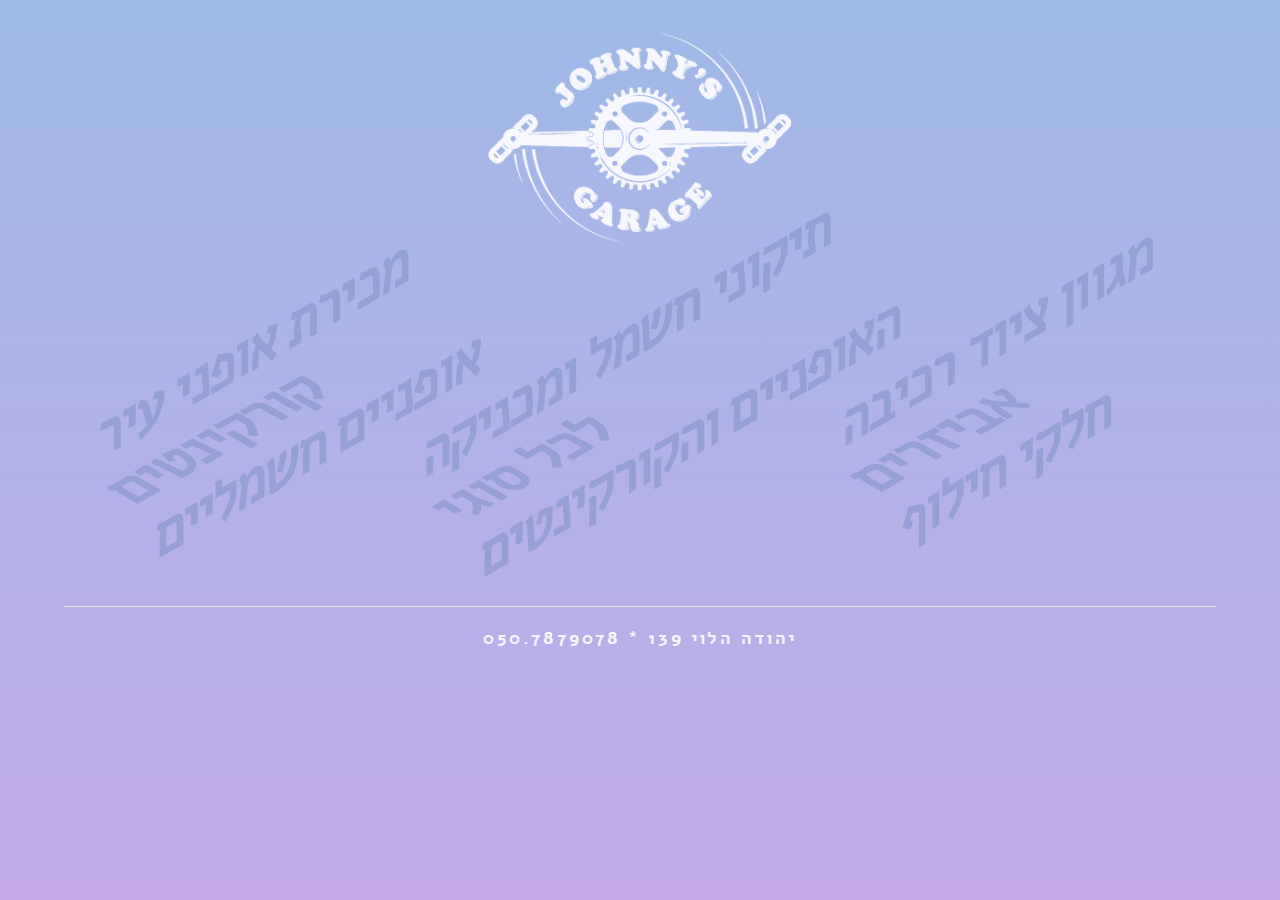
<file: index.html>
<!DOCTYPE html>
<html lang="en" class="no-js">

<head>
  <meta charset="utf-8" />
  <meta http-equiv="X-UA-Compatible" content="IE=edge" />
  <meta name="viewport" content="width=device-width, initial-scale=1" />
  <title>Sliding Perspective</title>

  <meta name="description" content="Decorative &amp; interactive isometric &amp; 3D grids." />
  <meta name="keywords" content="isometric, grid, images, masonry, perspective" />
  <meta name="author" content="Codrops" />

  <link rel="preconnect" href="https://fonts.gstatic.com">
  <link href="https://fonts.googleapis.com/css2?family=Alef:wght@400;700&display=swap" rel="stylesheet">


  <link rel="stylesheet" href="styles/stylesHomePage.css">

</head>

<body>


  <div class="address2"><span>יהודה הלוי 139 * 050.7879078</span> </div>

  <div class="wrap">
    <header>
      <div class="logo">
        <img src="img/YB_logo_white.png">
      </div>
 


    </header>
     <div class="logo2"></div>
    <div class="menu">

      <div class="link-box" style="margin-top: .5em;">
        <a href="sales.html">
          <div class="container2">
            <div class="perspective-text">
              <div class="perspective-line">
                <p></p>
                <p>מכירת אופני עיר</p>
              </div>
              <div class="perspective-line">
                <p>מכירת אופני עיר</p>
                <p>קורקינטים</p>
              </div>
              <div class="perspective-line">
                <p>קורקינטים</p>
                <p>אופניים חשמליים</p>
              </div>
              <div class="perspective-line">
                <p>אופניים חשמליים</p>
                <p></p>
                <p></p>
              </div>
            </div>
          </div>
        </a>
      </div>

      <div class="link-box">
        <a href="lab.html">
          <div class="container3">
            <div class="perspective-text">
              <div class="perspective-line">
                <p></p>
                <p>תיקוני חשמל ומכניקה</p>
              </div>
              <div class="perspective-line">
                <p>תיקוני חשמל ומכניקה</p>
                <p>לכל סוגי</p>
              </div>
              <div class="perspective-line">
                <p>לכל סוגי</p>
                <p>האופניים והקורקינטים</p>
              </div>
              <div class="perspective-line">
                <p>האופניים והקורקינטים</p>
                <p></p>
              </div>
            </div>
          </div>
        </a>
      </div>

      <div class="link-box">
        <a href="accessories.html">
          <div class="container1">
            <div class="perspective-text">
              <!-- <div class="perspective-text"> -->
              <div class="perspective-line">
                <p></p>
                <p>מגוון ציוד רכיבה</p>
              </div>
              <div class="perspective-line">
                <p>מגוון ציוד רכיבה</p>
                <p>אביזרים</p>
              </div>
              <div class="perspective-line">
                <p>אביזרים</p>
                <p>חלקי חילוף</p>
              </div>
              <div class="perspective-line">
                <p>חלקי חילוף</p>
                <p></p>
              </div>
            </div>
          </div>
        </a>
      </div>
    </div>

    <!-- <div class="logo2">
      <img src="img/YB_logo_blueish.png">
    </div> -->

  </div>

  <div class="address1"><span>יהודה הלוי 139 * 050.7879078</span> </div>

</body>

</html>
</file>
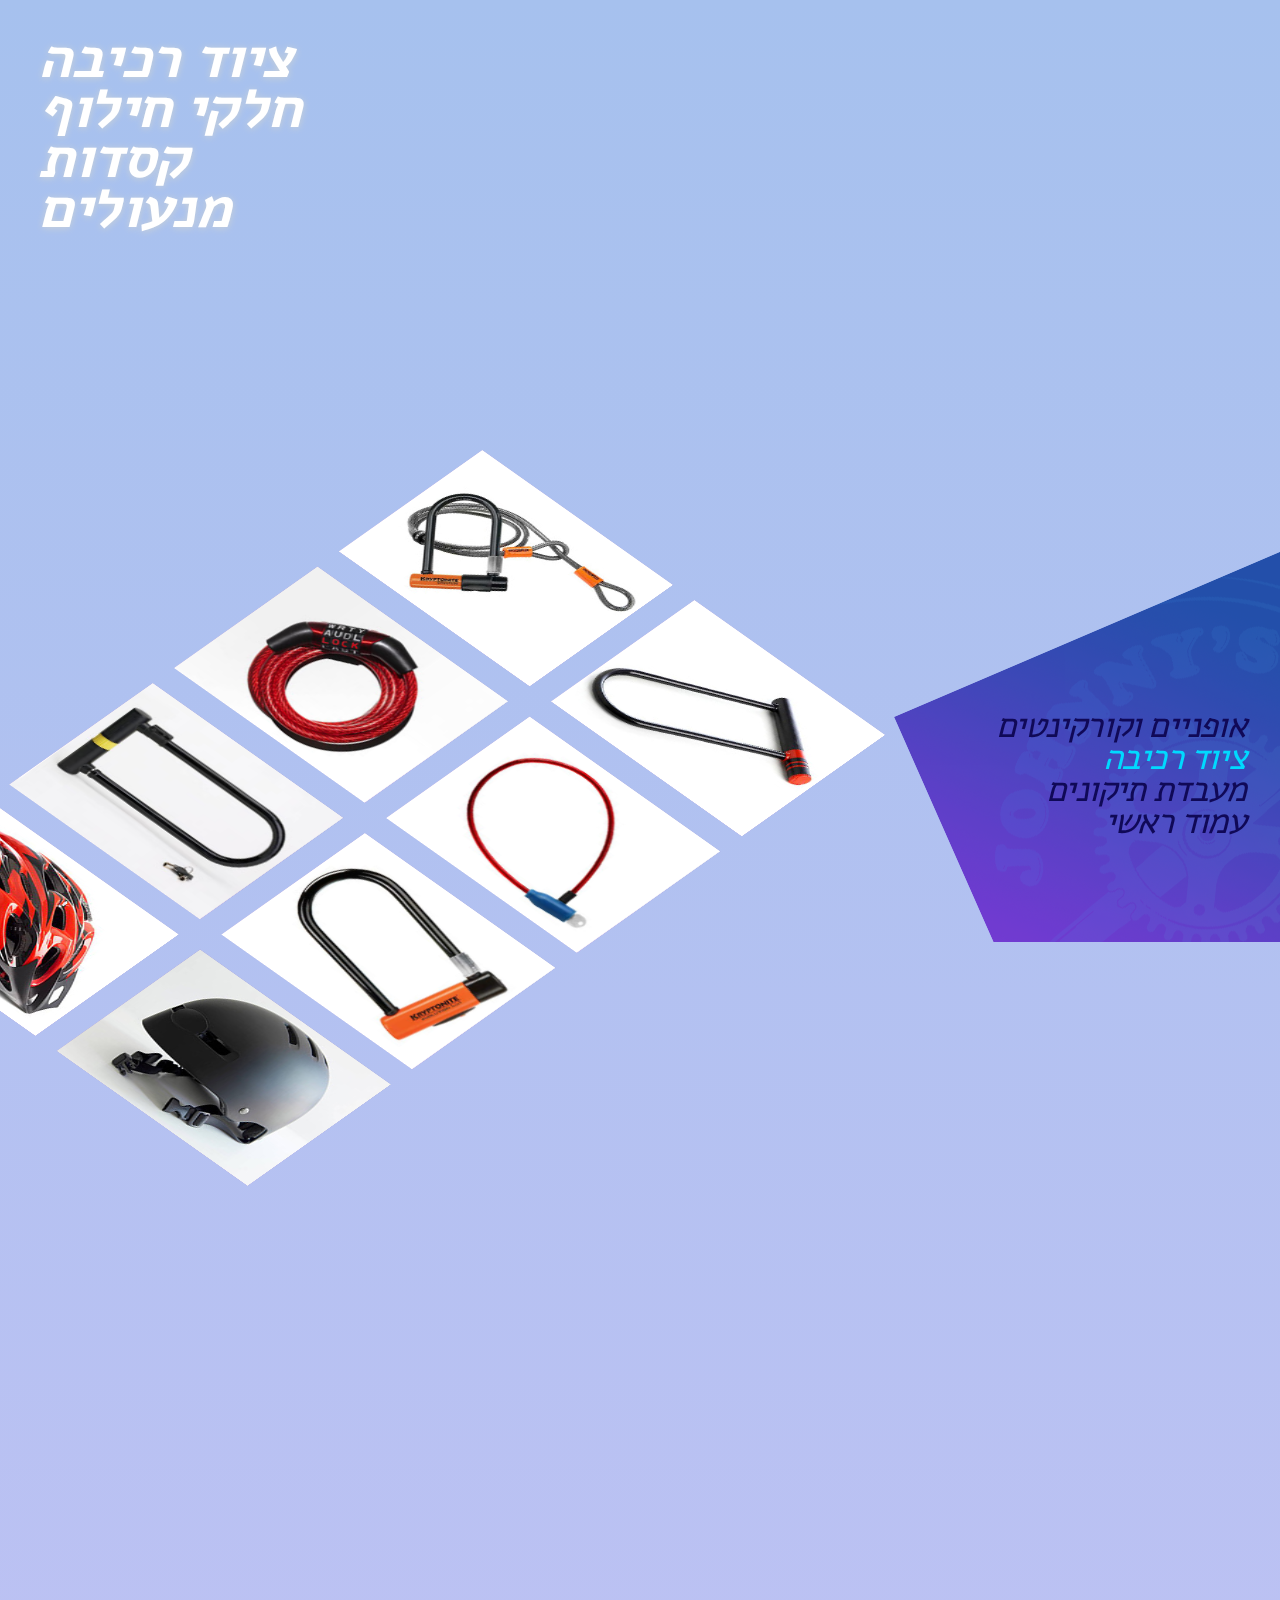
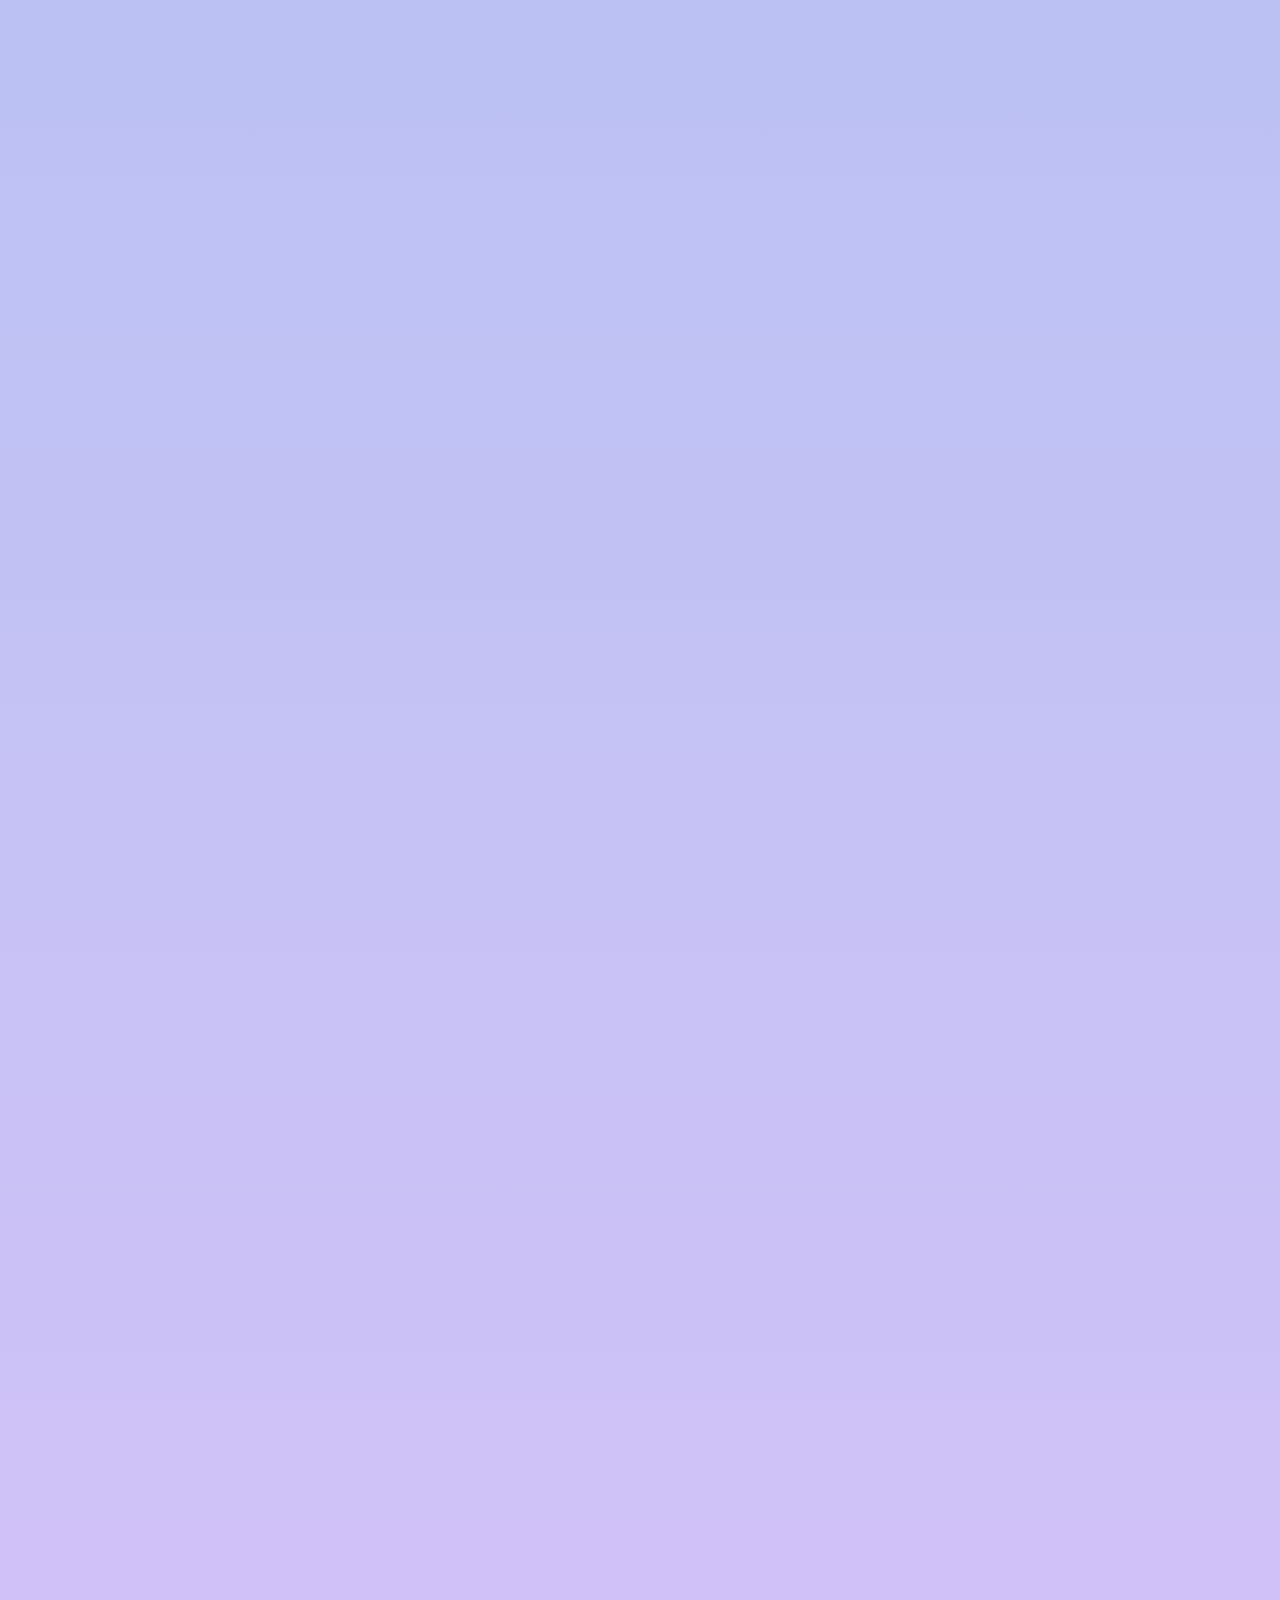
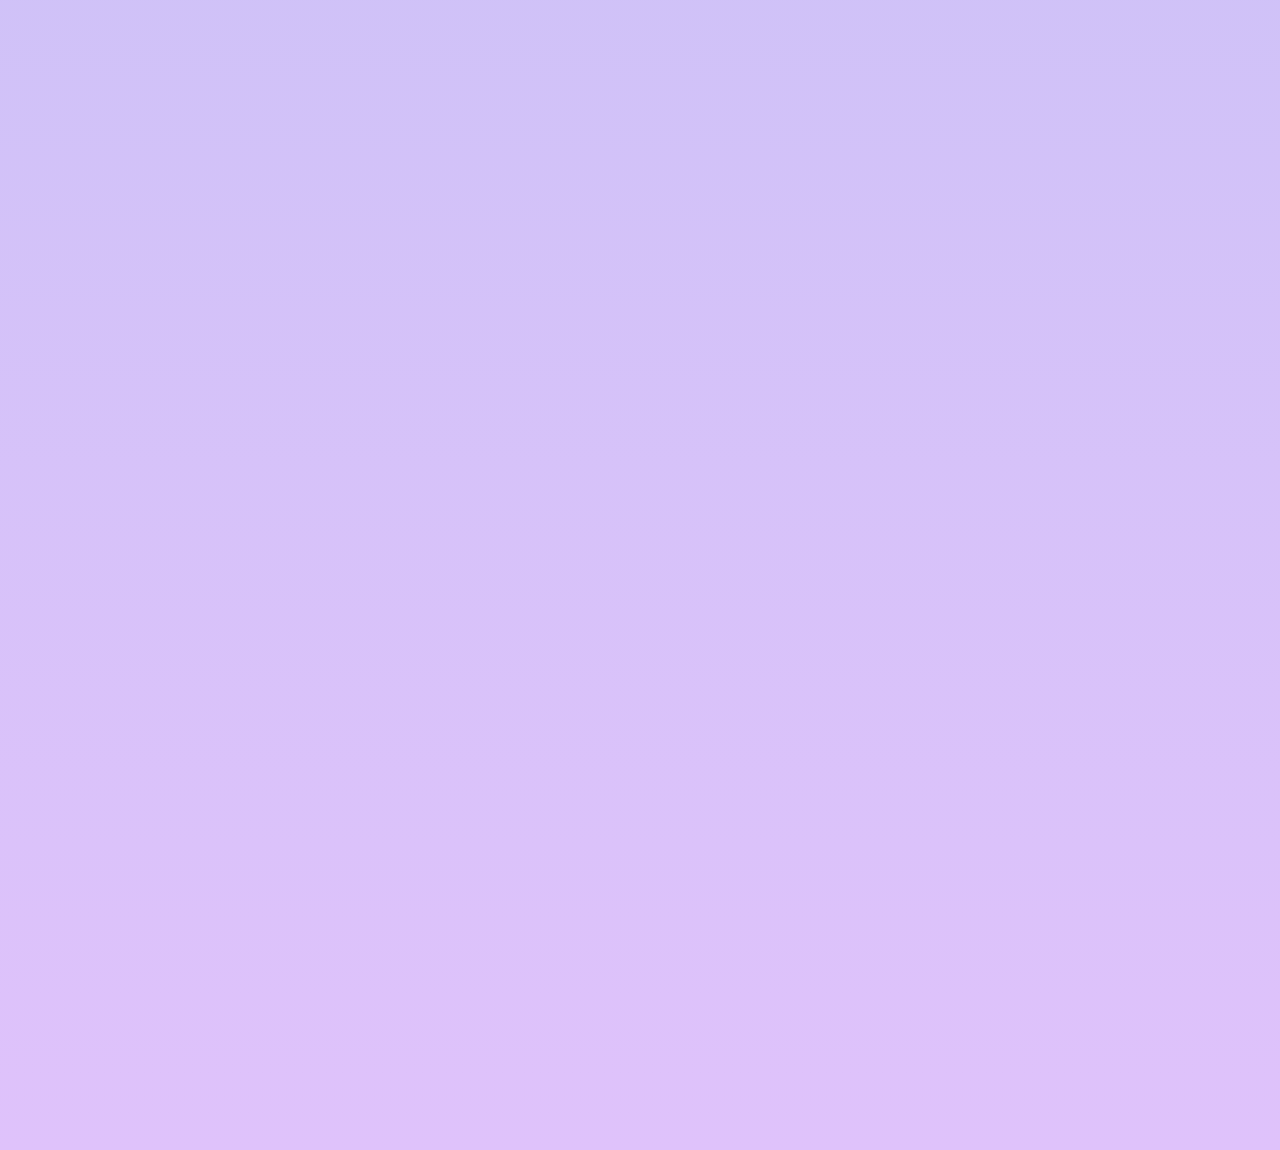
<file: accessories.html>
<!DOCTYPE html>
<html lang="en" class="no-js">

<head>
	<meta charset="UTF-8" />
	<meta http-equiv="X-UA-Compatible" content="IE=edge">
	<meta name="viewport" content="width=device-width, initial-scale=1">
	<title>Accessories</title>
	<meta name="description" content="Decorative &amp; interactive isometric &amp; 3D grids." />
	<meta name="keywords" content="isometric, grid, images, masonry, perspective" />
	<meta name="author" content="Codrops" />
	<link rel="shortcut icon" href="favicon.ico">
	<link rel="stylesheet" type="text/css" href="css/normalize.css" />
	<link rel="stylesheet" type="text/css" href="css/demo2.css" />
	<link rel="stylesheet" type="text/css" href="css/component.css" />
	<link rel="stylesheet" href="styles/style.css">

	<link rel="preconnect" href="https://fonts.gstatic.com">
	<link href="https://fonts.googleapis.com/css2?family=Alef:wght@400;700&display=swap" rel="stylesheet">

	<script src="js/modernizr.custom.js"></script>
	<script type="text/javascript">
		var _gaq = _gaq || [];
		_gaq.push(['_setAccount', 'UA-7243260-2']);
		_gaq.push(['_trackPageview']);
		(function () {
			var ga = document.createElement('script');
			ga.type = 'text/javascript';
			ga.async = true;
			ga.src = ('https:' == document.location.protocol ? 'https://ssl' : 'http://www') +
				'.google-analytics.com/ga.js';
			var s = document.getElementsByTagName('script')[0];
			s.parentNode.insertBefore(ga, s);
		})();
	</script>
</head>

<body class="demo-1">
	<main>

		<header class="codrops-header">
			<div class="title">
				<span>ציוד רכיבה</span>
				<span> <br> חלקי חילוף <br> קסדות <br> מנעולים<br> </span>
			</div>


		</header>
		<div class="isolayer isolayer--scroll1 isolayer--shadow">
			<ul class="grid grid--effect-flip">
				<li class="grid__item">
					<a class="grid__link">
						<img class="grid__img layer" src="img/canvas9.png" alt="Canvas Dummy" />
						<img class="grid__img layer" src="img/wireframe9.png" alt="Wireframe Dummy" />
						<img class="grid__img layer" src="img/Dribbble1/lock01.jpg" alt="01" />
						<span class="grid__title" alt="some long text about accessory">70&#8362</span>
					</a>
				</li>
				<li class="grid__item">
					<a class="grid__link">
						<img class="grid__img layer" src="img/canvas9.png" alt="Canvas Dummy" />
						<img class="grid__img layer" src="img/wireframe9.png" alt="Wireframe Dummy" />
						<img class="grid__img layer" src="img/Dribbble1/lock02.jpg" alt="021" />
						<span class="grid__title">60&#8362</span>
					</a>
				</li>
				<li class="grid__item">
					<a class="grid__link">
						<img class="grid__img layer" src="img/canvas9.png" alt="Canvas Dummy" />
						<img class="grid__img layer" src="img/wireframe9.png" alt="Wireframe Dummy" />
						<img class="grid__img layer" src="img/Dribbble1/lock03.jpg" alt="03" />
						<span class="grid__title">100&#8362</span>
					</a>
				</li>
				<li class="grid__item">
					<a class="grid__link">
						<img class="grid__img layer" src="img/canvas9.png" alt="Canvas Dummy" />
						<img class="grid__img layer" src="img/wireframe9.png" alt="Wireframe Dummy" />
						<img class="grid__img layer" src="img/Dribbble1/lock04.jpg" alt="042" />
						<span class="grid__title">40&#8362</span>
					</a>
				</li>
				<li class="grid__item">
					<a class="grid__link">
						<img class="grid__img layer" src="img/canvas9.png" alt="Canvas Dummy" />
						<img class="grid__img layer" src="img/wireframe9.png" alt="Wireframe Dummy" />
						<img class="grid__img layer" src="img/Dribbble1/lock05.jpg" alt="011" />
						<span class="grid__title">140&#8362</span>
					</a>
				</li>
				<li class="grid__item">
					<a class="grid__link">
						<img class="grid__img layer" src="img/canvas9.png" alt="Canvas Dummy" />
						<img class="grid__img layer" src="img/wireframe9.png" alt="Wireframe Dummy" />
						<img class="grid__img layer" src="img/Dribbble1/lock06.jpg" alt="02" />
						<span class="grid__title">150&#8362</span>
					</a>
				</li>
				<li class="grid__item">
					<a class="grid__link">
						<img class="grid__img layer" src="img/canvas9.png" alt="Canvas Dummy" />
						<img class="grid__img layer" src="img/wireframe9.png" alt="Wireframe Dummy" />
						<img class="grid__img layer" src="img/Dribbble1/helmet01.jpg" alt="031" />
						<span class="grid__title">200&#8362</span>
					</a>
				</li>
				<li class="grid__item">
					<a class="grid__link">
						<img class="grid__img layer" src="img/canvas9.png" alt="Canvas Dummy" />
						<img class="grid__img layer" src="img/wireframe9.png" alt="Wireframe Dummy" />
						<img class="grid__img layer" src="img/Dribbble1/helmet02.jpg" alt="04" />
						<span class="grid__title">170&#8362</span>
					</a>
				</li>
				<li class="grid__item">
					<a class="grid__link">
						<img class="grid__img layer" src="img/canvas9.png" alt="Canvas Dummy" />
						<img class="grid__img layer" src="img/wireframe9.png" alt="Wireframe Dummy" />
						<img class="grid__img layer" src="img/Dribbble1/helmet03.jpg" alt="012" />
						<span class="grid__title">100&#8362</span>
					</a>
				</li>
				<li class="grid__item">
					<a class="grid__link">
						<img class="grid__img layer" src="img/canvas9.png" alt="Canvas Dummy" />
						<img class="grid__img layer" src="img/wireframe9.png" alt="Wireframe Dummy" />
						<img class="grid__img layer" src="img/Dribbble1/helmet04.jpg" alt="022" />
						<span class="grid__title">270&#8362</span>
					</a>
				</li>
				<li class="grid__item">
					<a class="grid__link">
						<img class="grid__img layer" src="img/canvas9.png" alt="Canvas Dummy" />
						<img class="grid__img layer" src="img/wireframe9.png" alt="Wireframe Dummy" />
						<img class="grid__img layer" src="img/Dribbble1/sit01.jpg" alt="032" />
						<span class="grid__title">80&#8362</span>
					</a>
				</li>
				<li class="grid__item">
					<a class="grid__link">
						<img class="grid__img layer" src="img/canvas9.png" alt="Canvas Dummy" />
						<img class="grid__img layer" src="img/wireframe9.png" alt="Wireframe Dummy" />
						<img class="grid__img layer" src="img/Dribbble1/lock01.jpg" alt="01" />
						<span class="grid__title" alt="some long text about accessory">70&#8362</span>
					</a>
				</li>
				<li class="grid__item">
					<a class="grid__link">
						<img class="grid__img layer" src="img/canvas9.png" alt="Canvas Dummy" />
						<img class="grid__img layer" src="img/wireframe9.png" alt="Wireframe Dummy" />
						<img class="grid__img layer" src="img/Dribbble1/lock02.jpg" alt="021" />
						<span class="grid__title">60&#8362</span>
					</a>
				</li>
				<li class="grid__item">
					<a class="grid__link">
						<img class="grid__img layer" src="img/canvas9.png" alt="Canvas Dummy" />
						<img class="grid__img layer" src="img/wireframe9.png" alt="Wireframe Dummy" />
						<img class="grid__img layer" src="img/Dribbble1/lock03.jpg" alt="03" />
						<span class="grid__title">100&#8362</span>
					</a>
				</li>
				<li class="grid__item">
					<a class="grid__link">
						<img class="grid__img layer" src="img/canvas9.png" alt="Canvas Dummy" />
						<img class="grid__img layer" src="img/wireframe9.png" alt="Wireframe Dummy" />
						<img class="grid__img layer" src="img/Dribbble1/lock04.jpg" alt="042" />
						<span class="grid__title">40&#8362</span>
					</a>
				</li>
				<li class="grid__item">
					<a class="grid__link">
						<img class="grid__img layer" src="img/canvas9.png" alt="Canvas Dummy" />
						<img class="grid__img layer" src="img/wireframe9.png" alt="Wireframe Dummy" />
						<img class="grid__img layer" src="img/Dribbble1/lock05.jpg" alt="011" />
						<span class="grid__title">140&#8362</span>
					</a>
				</li>
				<li class="grid__item">
					<a class="grid__link">
						<img class="grid__img layer" src="img/canvas9.png" alt="Canvas Dummy" />
						<img class="grid__img layer" src="img/wireframe9.png" alt="Wireframe Dummy" />
						<img class="grid__img layer" src="img/Dribbble1/lock06.jpg" alt="02" />
						<span class="grid__title">150&#8362</span>
					</a>
				</li>
				<li class="grid__item">
					<a class="grid__link">
						<img class="grid__img layer" src="img/canvas9.png" alt="Canvas Dummy" />
						<img class="grid__img layer" src="img/wireframe9.png" alt="Wireframe Dummy" />
						<img class="grid__img layer" src="img/Dribbble1/helmet01.jpg" alt="031" />
						<span class="grid__title">200&#8362</span>
					</a>
				</li>
				<li class="grid__item">
					<a class="grid__link">
						<img class="grid__img layer" src="img/canvas9.png" alt="Canvas Dummy" />
						<img class="grid__img layer" src="img/wireframe9.png" alt="Wireframe Dummy" />
						<img class="grid__img layer" src="img/Dribbble1/helmet02.jpg" alt="04" />
						<span class="grid__title">170&#8362</span>
					</a>
				</li>
				<li class="grid__item">
					<a class="grid__link">
						<img class="grid__img layer" src="img/canvas9.png" alt="Canvas Dummy" />
						<img class="grid__img layer" src="img/wireframe9.png" alt="Wireframe Dummy" />
						<img class="grid__img layer" src="img/Dribbble1/helmet03.jpg" alt="012" />
						<span class="grid__title">100&#8362</span>
					</a>
				</li>
				<li class="grid__item">
					<a class="grid__link">
						<img class="grid__img layer" src="img/canvas9.png" alt="Canvas Dummy" />
						<img class="grid__img layer" src="img/wireframe9.png" alt="Wireframe Dummy" />
						<img class="grid__img layer" src="img/Dribbble1/helmet04.jpg" alt="022" />
						<span class="grid__title">270&#8362</span>
					</a>
				</li>
				<li class="grid__item">
					<a class="grid__link">
						<img class="grid__img layer" src="img/canvas9.png" alt="Canvas Dummy" />
						<img class="grid__img layer" src="img/wireframe9.png" alt="Wireframe Dummy" />
						<img class="grid__img layer" src="img/Dribbble1/sit01.jpg" alt="032" />
						<span class="grid__title">80&#8362</span>
					</a>
				</li>
				<li class="grid__item">
					<a class="grid__link">
						<img class="grid__img layer" src="img/canvas9.png" alt="Canvas Dummy" />
						<img class="grid__img layer" src="img/wireframe9.png" alt="Wireframe Dummy" />
						<img class="grid__img layer" src="img/Dribbble1/lock01.jpg" alt="01" />
						<span class="grid__title" alt="some long text about accessory">70&#8362</span>
					</a>
				</li>
				<li class="grid__item">
					<a class="grid__link">
						<img class="grid__img layer" src="img/canvas9.png" alt="Canvas Dummy" />
						<img class="grid__img layer" src="img/wireframe9.png" alt="Wireframe Dummy" />
						<img class="grid__img layer" src="img/Dribbble1/lock02.jpg" alt="021" />
						<span class="grid__title">60&#8362</span>
					</a>
				</li>
				<li class="grid__item">
					<a class="grid__link">
						<img class="grid__img layer" src="img/canvas9.png" alt="Canvas Dummy" />
						<img class="grid__img layer" src="img/wireframe9.png" alt="Wireframe Dummy" />
						<img class="grid__img layer" src="img/Dribbble1/lock03.jpg" alt="03" />
						<span class="grid__title">100&#8362</span>
					</a>
				</li>
				<li class="grid__item">
					<a class="grid__link">
						<img class="grid__img layer" src="img/canvas9.png" alt="Canvas Dummy" />
						<img class="grid__img layer" src="img/wireframe9.png" alt="Wireframe Dummy" />
						<img class="grid__img layer" src="img/Dribbble1/lock04.jpg" alt="042" />
						<span class="grid__title">40&#8362</span>
					</a>
				</li>
				<li class="grid__item">
					<a class="grid__link">
						<img class="grid__img layer" src="img/canvas9.png" alt="Canvas Dummy" />
						<img class="grid__img layer" src="img/wireframe9.png" alt="Wireframe Dummy" />
						<img class="grid__img layer" src="img/Dribbble1/lock05.jpg" alt="011" />
						<span class="grid__title">140&#8362</span>
					</a>
				</li>
				<li class="grid__item">
					<a class="grid__link">
						<img class="grid__img layer" src="img/canvas9.png" alt="Canvas Dummy" />
						<img class="grid__img layer" src="img/wireframe9.png" alt="Wireframe Dummy" />
						<img class="grid__img layer" src="img/Dribbble1/lock06.jpg" alt="02" />
						<span class="grid__title">150&#8362</span>
					</a>
				</li>
				<li class="grid__item">
					<a class="grid__link">
						<img class="grid__img layer" src="img/canvas9.png" alt="Canvas Dummy" />
						<img class="grid__img layer" src="img/wireframe9.png" alt="Wireframe Dummy" />
						<img class="grid__img layer" src="img/Dribbble1/helmet01.jpg" alt="031" />
						<span class="grid__title">200&#8362</span>
					</a>
				</li>
				<li class="grid__item">
					<a class="grid__link">
						<img class="grid__img layer" src="img/canvas9.png" alt="Canvas Dummy" />
						<img class="grid__img layer" src="img/wireframe9.png" alt="Wireframe Dummy" />
						<img class="grid__img layer" src="img/Dribbble1/helmet02.jpg" alt="04" />
						<span class="grid__title">170&#8362</span>
					</a>
				</li>
				<li class="grid__item">
					<a class="grid__link">
						<img class="grid__img layer" src="img/canvas9.png" alt="Canvas Dummy" />
						<img class="grid__img layer" src="img/wireframe9.png" alt="Wireframe Dummy" />
						<img class="grid__img layer" src="img/Dribbble1/helmet03.jpg" alt="012" />
						<span class="grid__title">100&#8362</span>
					</a>
				</li>
				<li class="grid__item">
					<a class="grid__link">
						<img class="grid__img layer" src="img/canvas9.png" alt="Canvas Dummy" />
						<img class="grid__img layer" src="img/wireframe9.png" alt="Wireframe Dummy" />
						<img class="grid__img layer" src="img/Dribbble1/helmet04.jpg" alt="022" />
						<span class="grid__title">270&#8362</span>
					</a>
				</li>
				<li class="grid__item">
					<a class="grid__link">
						<img class="grid__img layer" src="img/canvas9.png" alt="Canvas Dummy" />
						<img class="grid__img layer" src="img/wireframe9.png" alt="Wireframe Dummy" />
						<img class="grid__img layer" src="img/Dribbble1/sit01.jpg" alt="032" />
						<span class="grid__title">80&#8362</span>
					</a>
				</li>

			</ul>
		</div>

	</main>
	<div class="pater">
		<ul>
			<li><a href="sales.html">
					<span class="link__title">אופניים וקורקינטים</span>
				</a></li>
			<li><a href="accessories.html">
					<span class="link__title"
						style="padding-left: .5em; -webkit-text-fill-color: rgba( 0, 217, 255, 1);">ציוד רכיבה</span>
				</a></li>
			<li><a href="lab.html">
					<span class="link__title">מעבדת תיקונים</span>
				</a></li>
			<li><a href="index.html">
					<span class="link__title">עמוד ראשי</span>
				</a></li>
		</ul>
		<img src="img/YB_logo_white.png" />
	</div>
	</a>

	<script src="js/imagesloaded.pkgd.min.js"></script>
	<script src="js/masonry.pkgd.min.js"></script>
	<script src="js/dynamics.min.js"></script>
	<script src="js/classie.js"></script>
	<script src="js/animOnScroll.js"></script>
	<script src="js/main.js"></script>
	<script>
		(function () {
			function getRandomInt(min, max) {
				return Math.floor(Math.random() * (max - min + 1)) + min;
			}

			[].slice.call(document.querySelectorAll('.isolayer')).forEach(function (el) {
				new IsoGrid(el, {
					type: 'scrollable',
					transform: 'translateX(-15vw) translateY(275px) rotateX(45deg) rotateZ(45deg)',
					stackItemsAnimation: {
						properties: function (pos) {
							return {
								translateZ: (pos + 1) * 50,
								rotateZ: getRandomInt(-3, 3)
							};
						},
						options: function (pos, itemstotal) {
							return {
								type: dynamics.bezier,
								duration: 500,
								points: [{
									"x": 0,
									"y": 0,
									"cp": [{
										"x": 0.2,
										"y": 1
									}]
								}, {
									"x": 1,
									"y": 1,
									"cp": [{
										"x": 0.3,
										"y": 1
									}]
								}],
								//delay: (itemstotal-pos-1)*40
							};
						}
					},
					onGridLoaded: function () {
						classie.add(document.body, 'grid-loaded');
					}
				});
			});
		})();
	</script>
</body>

</html>
</file>
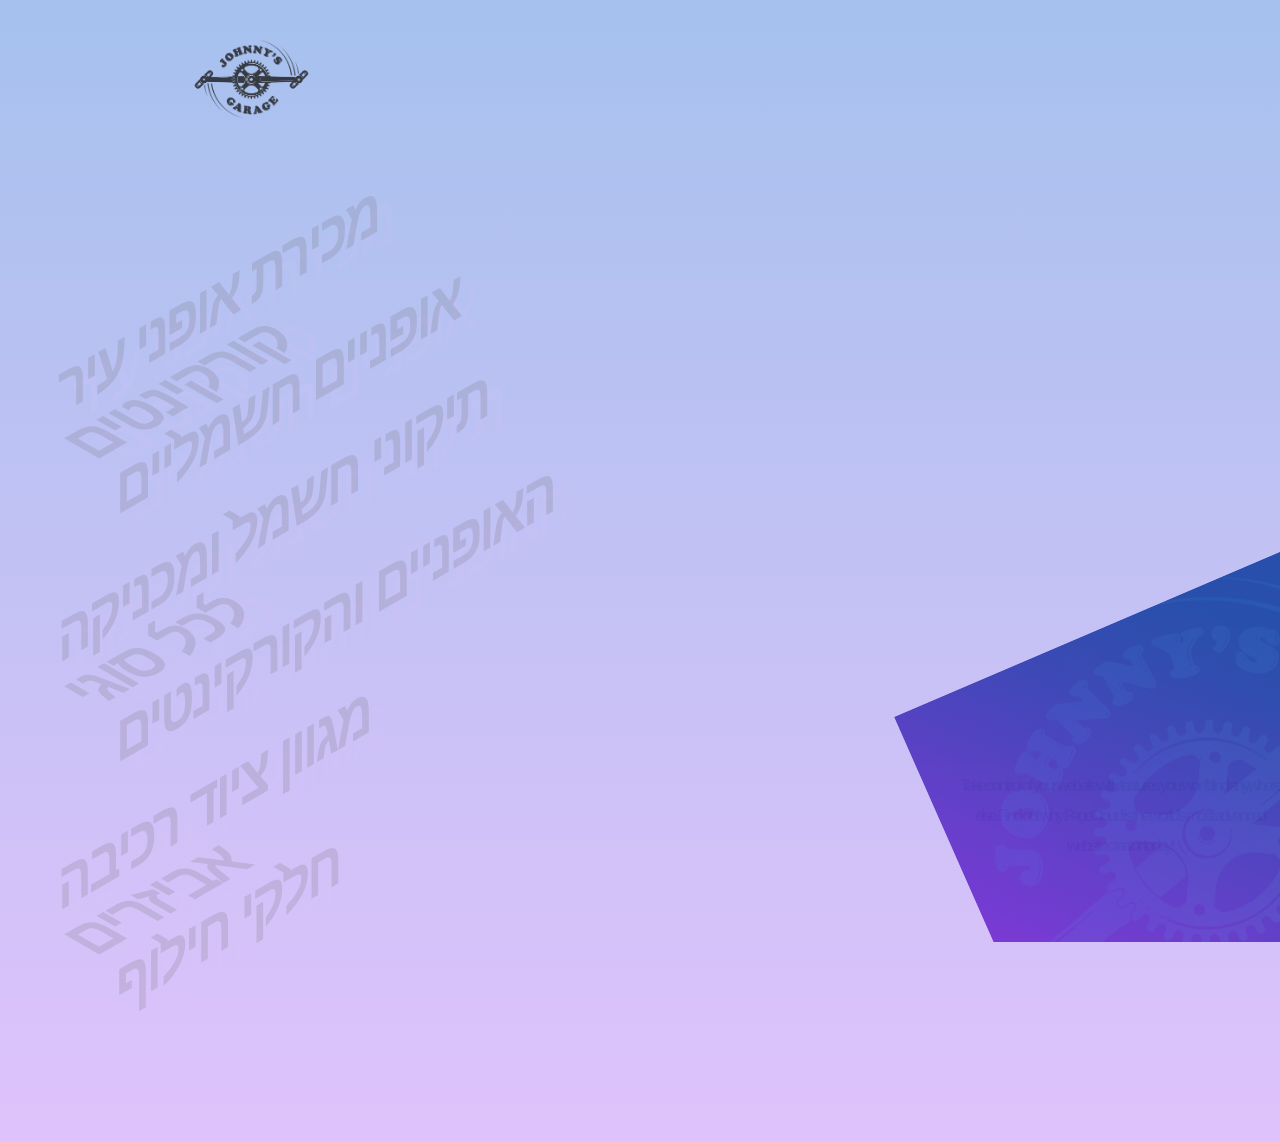
<file: index3.html>
<!DOCTYPE html>
<html lang="en" class="no-js">
	<head>
		<meta charset="UTF-8" />
		<meta http-equiv="X-UA-Compatible" content="IE=edge">
		<meta name="viewport" content="width=device-width, initial-scale=1">
		<title>Sales</title>
		<meta name="description" content="Decorative &amp; interactive isometric &amp; 3D grids." />
		<meta name="keywords" content="isometric, grid, images, masonry, perspective" />
		<meta name="author" content="Codrops" />
		<link rel="shortcut icon" href="favicon.ico">
		<link rel="stylesheet" type="text/css" href="css/normalize.css" />
		<link rel="stylesheet" type="text/css" href="css/demo2.css" />
		<link rel="stylesheet" type="text/css" href="css/component.css" />
        <link rel="stylesheet" href="./styles/style.css">

		<link rel="preconnect" href="https://fonts.gstatic.com">
		<link href="https://fonts.googleapis.com/css2?family=Secular+One&display=swap" rel="stylesheet">

		<script src="js/modernizr.custom.js"></script>
		<script type="text/javascript">
var _gaq = _gaq || [];
_gaq.push(['_setAccount', 'UA-7243260-2']);
_gaq.push(['_trackPageview']);
(function() {
var ga = document.createElement('script'); ga.type = 'text/javascript'; ga.async = true;
ga.src = ('https:' == document.location.protocol ? 'https://ssl' : 'http://www') + '.google-analytics.com/ga.js';
var s = document.getElementsByTagName('script')[0]; s.parentNode.insertBefore(ga, s);
})();
</script>
	</head>
	<body class="demo-1">
		<main>
			<header class="codrops-header">
                <a href="index.html">
                    <div class="logo">
                        <img src="img/YB_logo_black.png">
                    </div>
                </a>      
			</header>
            
      <div class="link-box" style="margin-top: .5em;">
        <a href="sales.html">
          <div class="container2">
            <div class="perspective-text">
              <div class="perspective-line">
                <p></p>
                <p>מכירת אופני עיר</p>
              </div>
              <div class="perspective-line">
                <p>מכירת אופני עיר</p>
                <p>קורקינטים</p>
              </div>
              <div class="perspective-line">
                <p>קורקינטים</p>
                <p>אופניים חשמליים</p>
              </div>
              <div class="perspective-line">
                <p>אופניים חשמליים</p>
                <p></p>
                <p></p>
              </div>
            </div>
          </div>
        </a>
      </div>

      <div class="link-box" >
        <a href="lab.html">
          <div class="container3">
            <div class="perspective-text">
              <div class="perspective-line">
                <p></p>
                <p>תיקוני חשמל ומכניקה</p>
              </div>
              <div class="perspective-line">
                <p>תיקוני חשמל ומכניקה</p>
                <p>לכל סוגי</p>
              </div>
              <div class="perspective-line">
                <p>לכל סוגי</p>
                <p>האופניים והקורקינטים</p>
              </div>
              <div class="perspective-line">
                <p>האופניים והקורקינטים</p>
                <p></p>
              </div>
            </div>
          </div>
        </a>
      </div>

      <div class="link-box">
        <a href="accessories.html">
          <div class="container1" >
            <div class="perspective-text" >
              <!-- <div class="perspective-text"> -->
              <div class="perspective-line">
                <p></p>
                <p>מגוון ציוד רכיבה</p>
              </div>
              <div class="perspective-line">
                <p>מגוון ציוד רכיבה</p>
                <p>אביזרים</p>
              </div>
              <div class="perspective-line">
                <p>אביזרים</p>
                <p>חלקי חילוף</p>
              </div>
              <div class="perspective-line">
                <p>חלקי חילוף</p>
                <p></p>
              </div>
            </div>
          </div>
        </a>
      </div>

            
			<div class="isolayer isolayer--scroll1 isolayer--shadow" >
				<ul class="grid grid--effect-flip">
					<!-- <li class="grid__item">
					
					</li> -->
                </ul>
			</div>
		</main>
		<a class="pater" href="https://www.pagecloud.com/lp-0216-ga?utm_source=codrops&utm_medium=paid&utm_content=iso-grids&utm_campaign=demo-0516">
			<h2 class="pater__title" aria-label="PageCloud"><img src="img/PageCloud_logo.svg" alt="PageCloud Logo"/></h2>
			<p class="pater__desc">Take control of your website with features you won't find anywhere else. Find out why PageCloud is the world's most advanced website creator today!</p>
		</a>
		<script src="js/imagesloaded.pkgd.min.js"></script>
		<script src="js/masonry.pkgd.min.js"></script>
		<script src="js/dynamics.min.js"></script>
		<script src="js/classie.js"></script>
		<script src="js/animOnScroll.js"></script>
		<script src="js/main.js"></script>
		<script>
		(function() {
			function getRandomInt(min, max) {
				return Math.floor(Math.random() * (max - min + 1)) + min;
			}

			[].slice.call(document.querySelectorAll('.isolayer')).forEach(function(el) {
				new IsoGrid(el, {
					type : 'scrollable',
					transform : 'translateX(-15vw) translateY(275px) rotateX(45deg) rotateZ(45deg)',
					stackItemsAnimation : {
						properties : function(pos) {
							return {
								translateZ: (pos+1) * 50,
								rotateZ: getRandomInt(-3, 3)
							};
						},
						options : function(pos, itemstotal) {
							return {
								type: dynamics.bezier,
								duration: 500,
								points: [{"x":0,"y":0,"cp":[{"x":0.2,"y":1}]},{"x":1,"y":1,"cp":[{"x":0.3,"y":1}]}],
								//delay: (itemstotal-pos-1)*40
							};
						}
					},
					onGridLoaded : function() {
						classie.add(document.body, 'grid-loaded');
					}
				});
			});
		})();
		</script>
	</body>
</html>
</file>
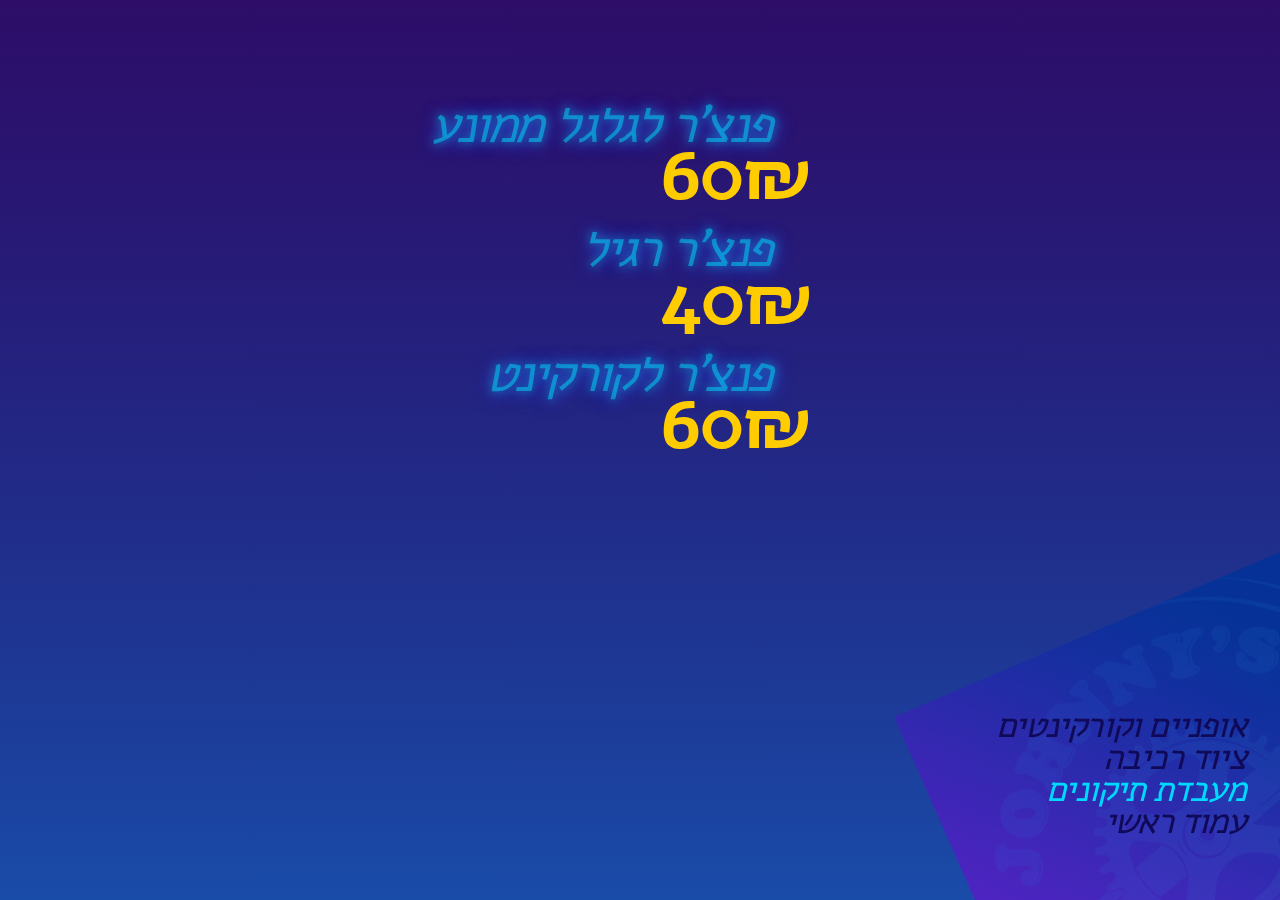
<file: lab.html>
<!DOCTYPE html>
<html lang="en" class="no-js">

<head>
  <meta charset="utf-8" />
  <meta http-equiv="X-UA-Compatible" content="IE=edge" />
  <meta name="viewport" content="width=device-width, initial-scale=1" />
  <title>Lab</title>

  <meta name="description" content="Decorative &amp; interactive isometric &amp; 3D grids." />
  <meta name="keywords" content="isometric, grid, images, masonry, perspective" />
  <meta name="author" content="Codrops" />

  <link rel="preconnect" href="https://fonts.gstatic.com">
  <link href="https://fonts.googleapis.com/css2?family=Alef:wght@400;700&display=swap" rel="stylesheet">

  <link rel="stylesheet" type="text/css" href="css/normalize.css" />
  <link rel="stylesheet" type="text/css" href="css/demo2.css" />
  <link rel="stylesheet" type="text/css" href="css/component.css" />
  <link rel="stylesheet" href="styles/styleNeon.css">

</head>

<body class="demo-1">
  <main>
    <header class="codrops-header">
      <!-- <div class="title" ><span >מעבדה</span></div> -->
    </header>
  </main>


  <div class="pater">
    <ul>
      <li><a href="sales.html">
          <span class="link__title">אופניים וקורקינטים</span>
        </a></li>
      <li><a href="accessories.html">
          <span class="link__title">ציוד רכיבה</span>
        </a></li>
      <li><a href="lab.html">
          <span class="link__title" style="-webkit-text-fill-color: rgba( 0, 217, 255, 1);">מעבדת תיקונים</span>
        </a></li>
      <li><a href="index.html">
          <span class="link__title">עמוד ראשי</span>
        </a></li>
    </ul>
    <img src="img/YB_logo_white.png" />
  </div>

  <div class="coat">

    <div class="flicker1H">
      <p class="listText1">פנצ'ר לגלגל ממונע<br></p>
      <h1 data-heading="&nbsp 60&#8362"><br></h1>
    </div>


    <div class="flicker2H">
      <p class="listText2">פנצ'ר רגיל<br></p>
      <h1 data-heading="&nbsp 40&#8362"><br></h1>
    </div>


    <div class="flicker3H">
      <p class="listText3">פנצ'ר לקורקינט<br></p>
      <h1 data-heading="&nbsp 60&#8362"><br></h1>
    </div>

  </div>
</body>

</html>
</file>
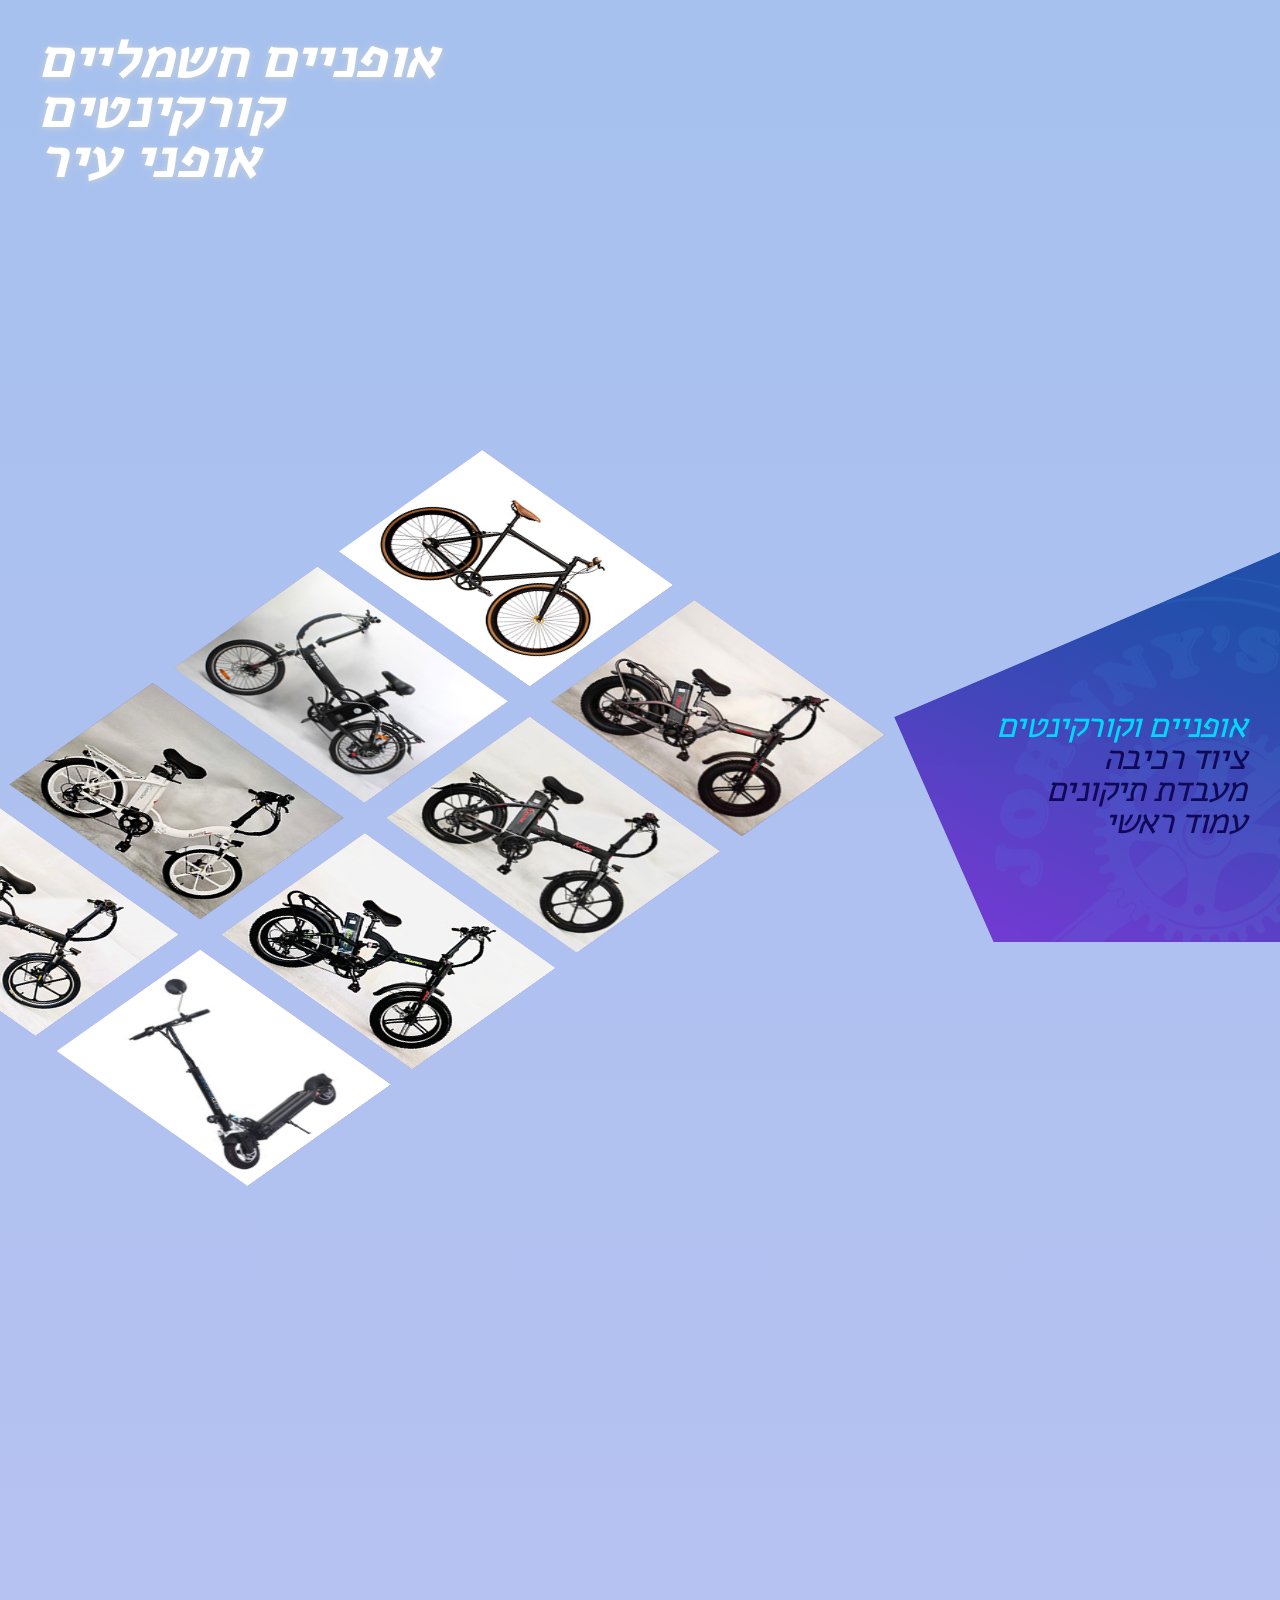
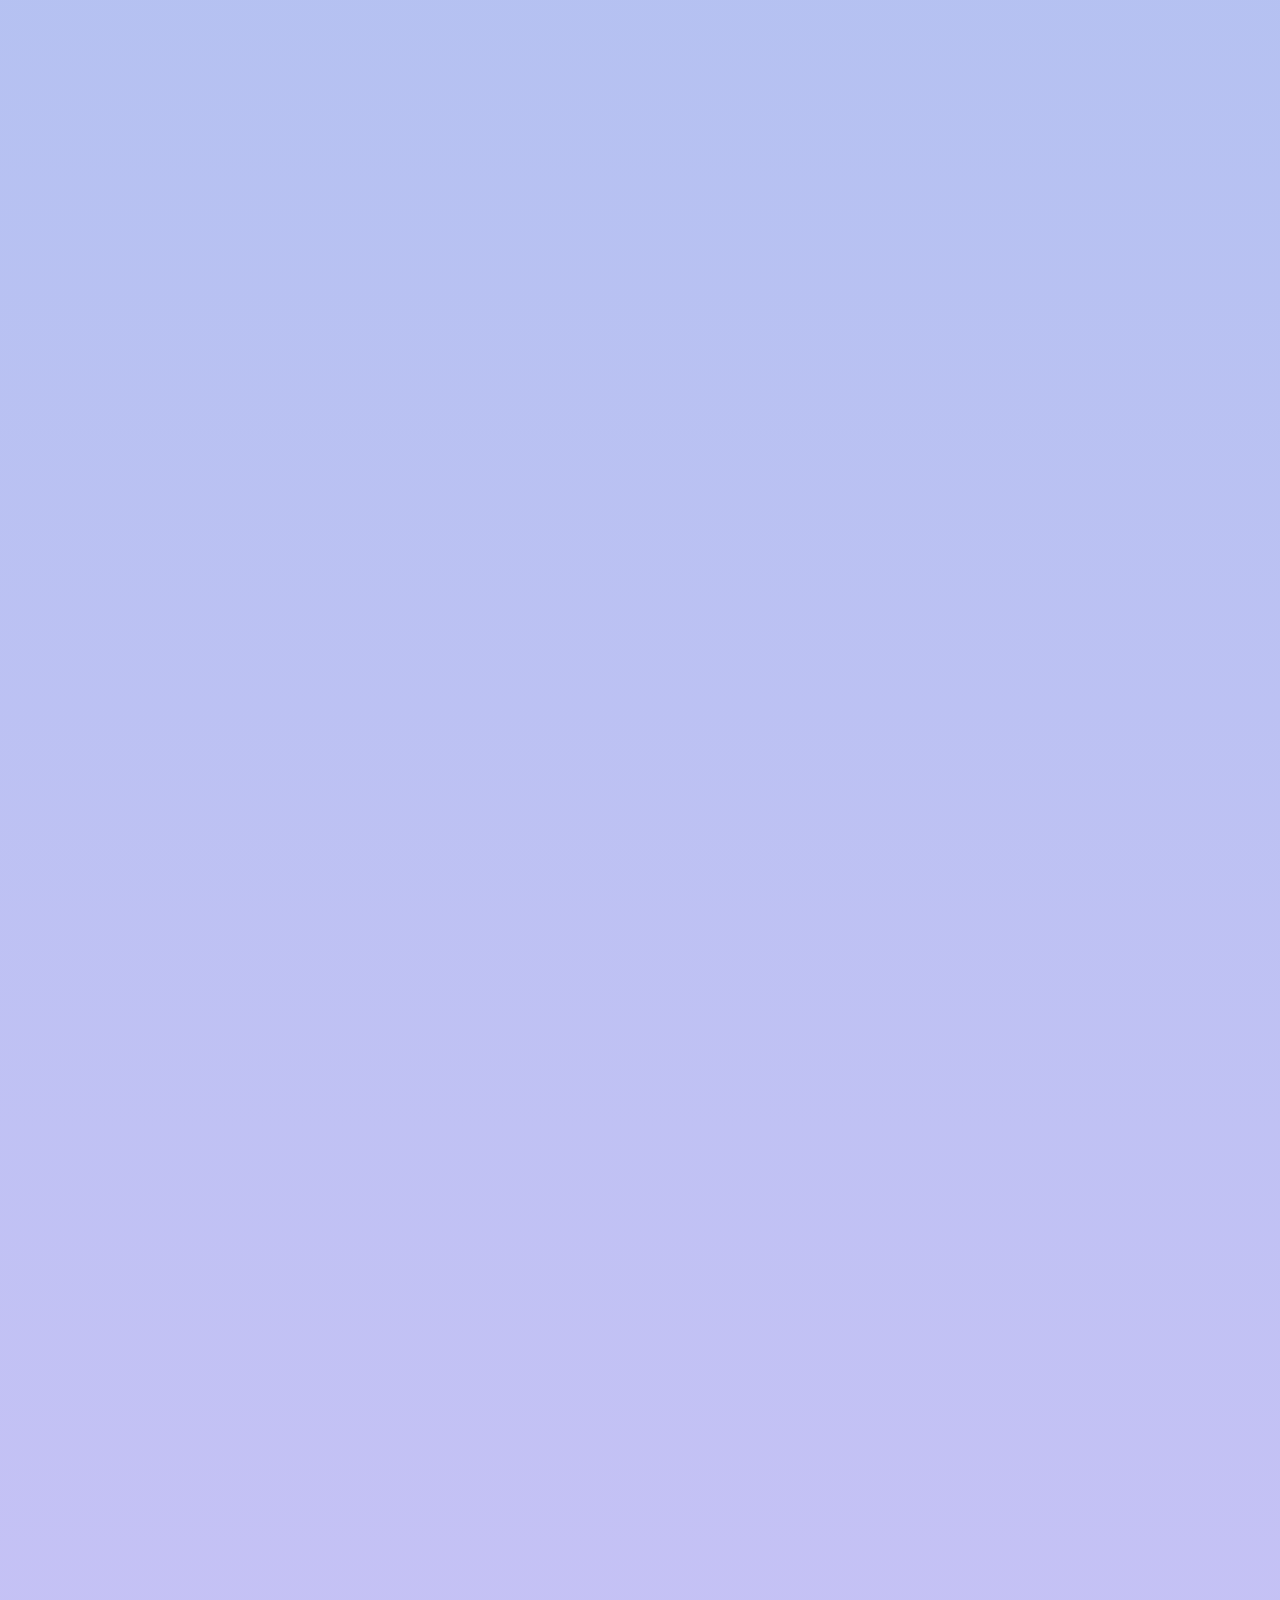
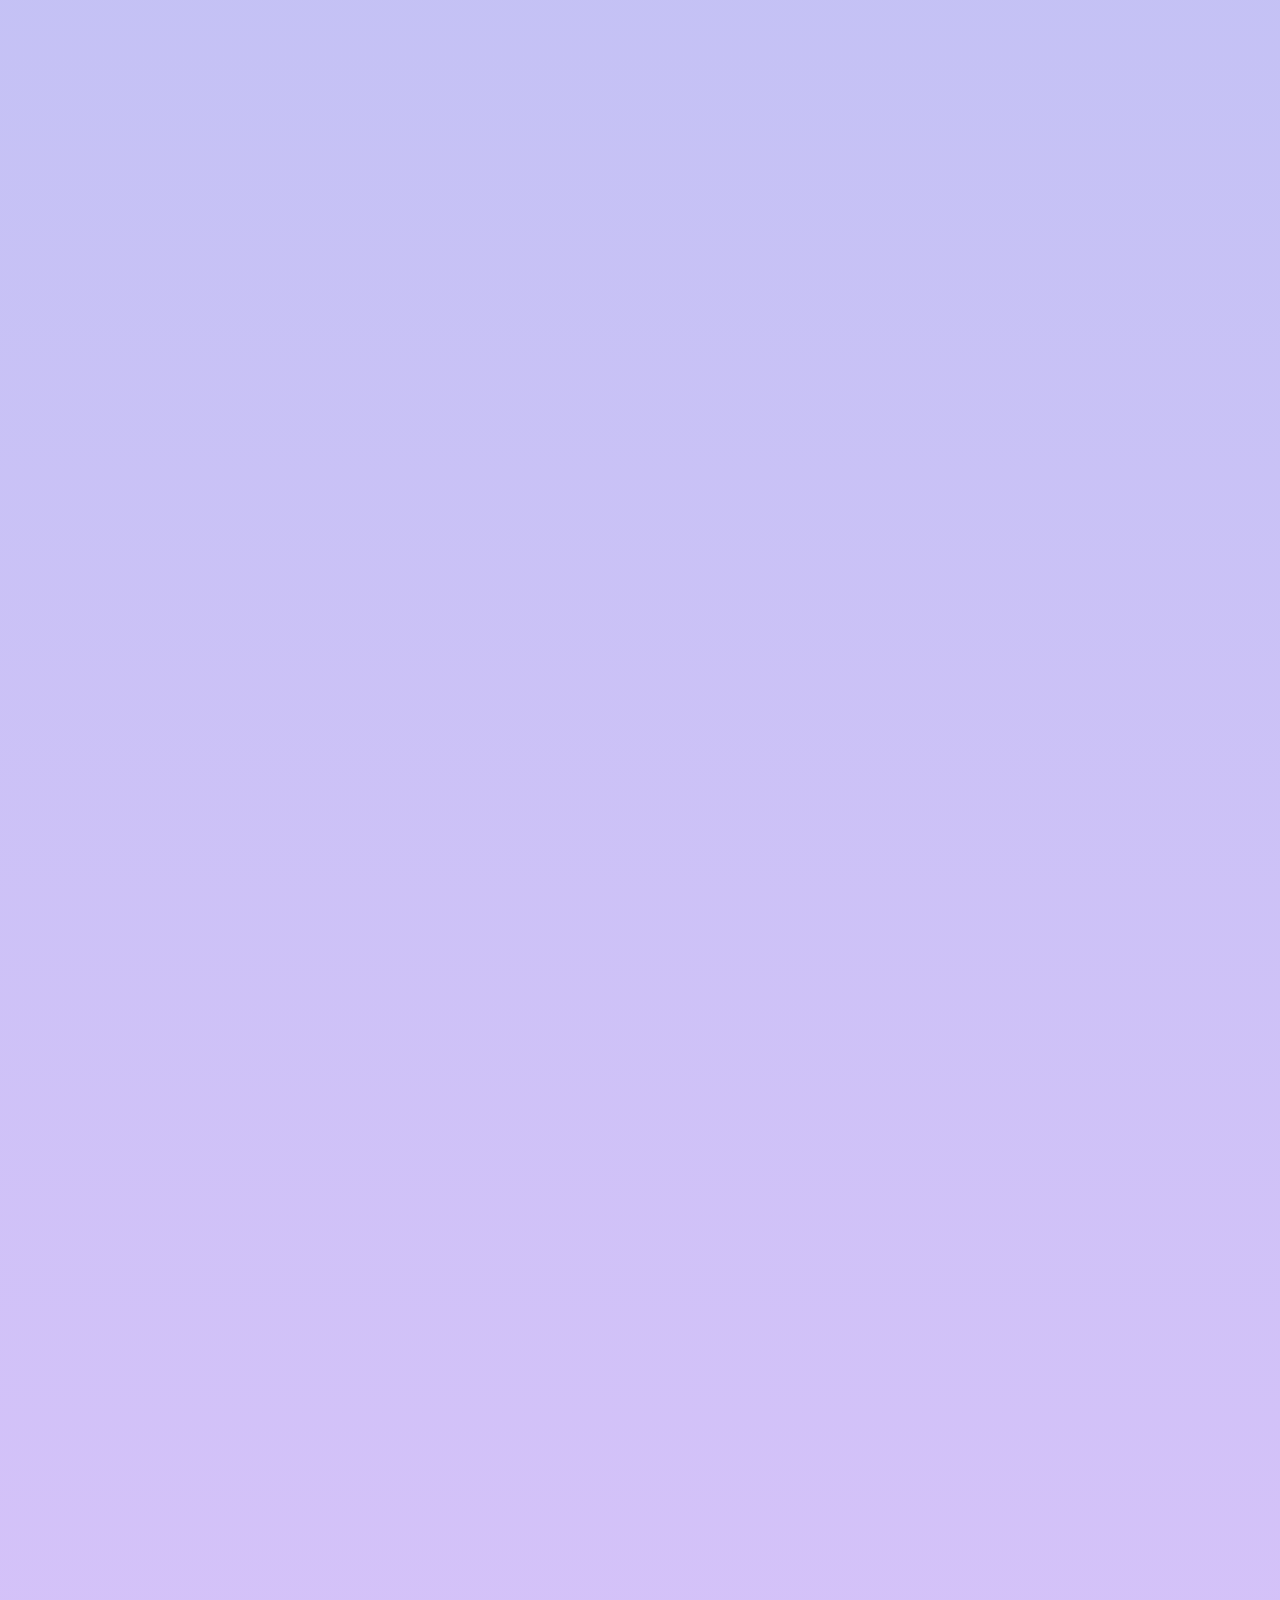
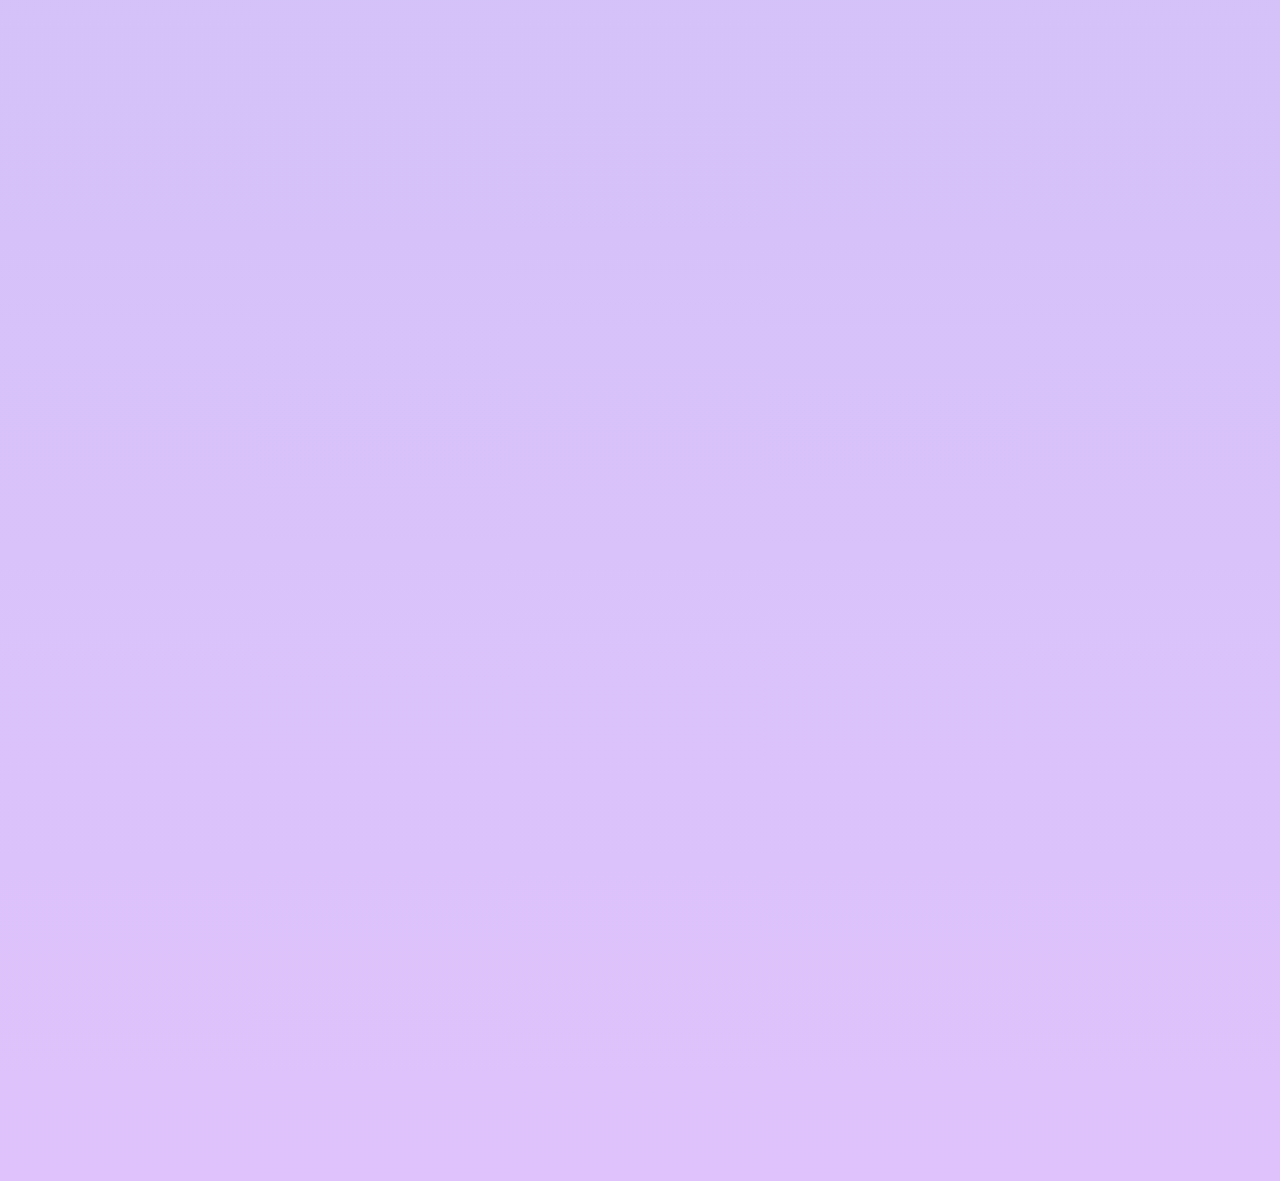
<file: sales.html>
<!DOCTYPE html>
<html lang="en" class="no-js">

<head>
	<meta charset="UTF-8" />
	<meta http-equiv="X-UA-Compatible" content="IE=edge">
	<meta name="viewport" content="width=device-width, initial-scale=1">
	<title>Sales</title>
	<meta name="description" content="Decorative &amp; interactive isometric &amp; 3D grids." />
	<meta name="keywords" content="isometric, grid, images, masonry, perspective" />
	<meta name="author" content="Codrops" />
	<link rel="shortcut icon" href="favicon.ico">
	<link rel="stylesheet" type="text/css" href="css/normalize.css" />
	<link rel="stylesheet" type="text/css" href="css/demo2.css" />
	<link rel="stylesheet" type="text/css" href="css/component.css" />
	<link rel="stylesheet" href="./styles/style.css">

	<link rel="preconnect" href="https://fonts.gstatic.com">
	<link href="https://fonts.googleapis.com/css2?family=Alef:wght@400;700&display=swap" rel="stylesheet">

	<script src="js/modernizr.custom.js"></script>
	<script type="text/javascript">
		var _gaq = _gaq || [];
		_gaq.push(['_setAccount', 'UA-7243260-2']);
		_gaq.push(['_trackPageview']);
		(function () {
			var ga = document.createElement('script');
			ga.type = 'text/javascript';
			ga.async = true;
			ga.src = ('https:' == document.location.protocol ? 'https://ssl' : 'http://www') +
				'.google-analytics.com/ga.js';
			var s = document.getElementsByTagName('script')[0];
			s.parentNode.insertBefore(ga, s);
		})();
	</script>
</head>

<body class="demo-1">
	<main>
		<header class="codrops-header">
			<div class="title">
				<span>אופניים חשמליים</span>
				<span><br> קורקינטים <br> אופני עיר <br></span>
			</div>
		</header>
		<div class="isolayer isolayer--scroll1 isolayer--shadow">
			<ul class="grid grid--effect-flip">
				<li class="grid__item">
					<a class="grid__link">
						<img class="grid__img layer" src="img/wireframe9.png" alt="Canvas Dummy" />
						<img class="grid__img layer" src="img/canvas9.png" alt="Wireframe Dummy" />
						<img class="grid__img layer" src="img/Dribbble1/bicycle01.jpg" alt="01" />
						<span class="grid__title">70&#8362-100&#8362</span>
					</a>
				</li>
				<li class="grid__item">
					<a class="grid__link">
						<img class="grid__img layer" src="img/wireframe9.png" alt="Canvas Dummy" />
						<img class="grid__img layer" src="img/canvas9.png" alt="Wireframe Dummy" />
						<img class="grid__img layer" src="img/Dribbble1/electr01.jpg" alt="021" />
						<span class="grid__title">2000&#8362</span>
					</a>
				</li>
				<li class="grid__item">
					<a class="grid__link">
						<img class="grid__img layer" src="img/wireframe9.png" alt="Canvas Dummy" />
						<img class="grid__img layer" src="img/canvas9.png" alt="Wireframe Dummy" />
						<img class="grid__img layer" src="img/Dribbble1/electr02.jpg" alt="03" />
						<span class="grid__title">2500&#8362</span>
					</a>
				</li>
				<li class="grid__item">
					<a class="grid__link">
						<img class="grid__img layer" src="img/wireframe9.png" alt="Canvas Dummy" />
						<img class="grid__img layer" src="img/canvas9.png" alt="Wireframe Dummy" />
						<img class="grid__img layer" src="img/Dribbble1/electr03.jpg" alt="042" />
						<span class="grid__title">1900&#8362</span>
					</a>
				</li>
				<li class="grid__item">
					<a class="grid__link">
						<img class="grid__img layer" src="img/wireframe9.png" alt="Canvas Dummy" />
						<img class="grid__img layer" src="img/canvas9.png" alt="Wireframe Dummy" />
						<img class="grid__img layer" src="img/Dribbble1/electr04.jpg" alt="011" />
						<span class="grid__title">2000&#8362</span>
					</a>
				</li>
				<li class="grid__item">
					<a class="grid__link">
						<img class="grid__img layer" src="img/wireframe9.png" alt="Canvas Dummy" />
						<img class="grid__img layer" src="img/canvas9.png" alt="Wireframe Dummy" />
						<img class="grid__img layer" src="img/Dribbble1/electr05.jpg" alt="02" />
						<span class="grid__title">2000&#8362</span>
					</a>
				</li>
				<li class="grid__item">
					<a class="grid__link">
						<img class="grid__img layer" src="img/wireframe9.png" alt="Canvas Dummy" />
						<img class="grid__img layer" src="img/canvas9.png" alt="Wireframe Dummy" />
						<img class="grid__img layer" src="img/Dribbble1/electr06.jpg" alt="031" />
						<span class="grid__title">2800&#8362</span>
					</a>
				</li>
				<li class="grid__item">
					<a class="grid__link">
						<img class="grid__img layer" src="img/wireframe9.png" alt="Canvas Dummy" />
						<img class="grid__img layer" src="img/canvas9.png" alt="Wireframe Dummy" />
						<img class="grid__img layer" src="img/Dribbble1/korkinet01.jpg" alt="04" />
						<span class="grid__title">1000&#8362</span>
					</a>
				</li>
				<li class="grid__item">
					<a class="grid__link">
						<img class="grid__img layer" src="img/wireframe9.png" alt="Canvas Dummy" />
						<img class="grid__img layer" src="img/canvas9.png" alt="Wireframe Dummy" />
						<img class="grid__img layer" src="img/Dribbble1/korkinet02.jpg" alt="012" />
						<span class="grid__title">1500&#8362</span>
					</a>
				</li>
				<li class="grid__item">
					<a class="grid__link">
						<img class="grid__img layer" src="img/wireframe9.png" alt="Canvas Dummy" />
						<img class="grid__img layer" src="img/canvas9.png" alt="Wireframe Dummy" />
						<img class="grid__img layer" src="img/Dribbble1//korkinet03.jpg" alt="022" />
						<span class="grid__title">1800&#8362</span>
					</a>
				</li>
				<li class="grid__item">
					<a class="grid__link">
						<img class="grid__img layer" src="img/wireframe9.png" alt="Canvas Dummy" />
						<img class="grid__img layer" src="img/canvas9.png" alt="Wireframe Dummy" />
						<img class="grid__img layer" src="img/Dribbble1/kork_insp01.jpg" alt="032" />
						<span class="grid__title">1650&#8362</span>
					</a>
				</li>
				<li class="grid__item">
					<a class="grid__link">
						<img class="grid__img layer" src="img/wireframe9.png" alt="Canvas Dummy" />
						<img class="grid__img layer" src="img/canvas9.png" alt="Wireframe Dummy" />
						<img class="grid__img layer" src="img/Dribbble1/kork_insp02.jpg" alt="013" />
						<span class="grid__title">2100&#8362</span>
					</a>
				</li>
				<li class="grid__item">
					<a class="grid__link">
						<img class="grid__img layer" src="img/wireframe9.png" alt="Canvas Dummy" />
						<img class="grid__img layer" src="img/canvas9.png" alt="Wireframe Dummy" />
						<img class="grid__img layer" src="img/Dribbble1/bicycle01.jpg" alt="01" />
						<span class="grid__title">70&#8362-100&#8362</span>
					</a>
				</li>
				<li class="grid__item">
					<a class="grid__link">
						<img class="grid__img layer" src="img/wireframe9.png" alt="Canvas Dummy" />
						<img class="grid__img layer" src="img/canvas9.png" alt="Wireframe Dummy" />
						<img class="grid__img layer" src="img/Dribbble1/electr01.jpg" alt="021" />
						<span class="grid__title">2000&#8362</span>
					</a>
				</li>
				<li class="grid__item">
					<a class="grid__link">
						<img class="grid__img layer" src="img/wireframe9.png" alt="Canvas Dummy" />
						<img class="grid__img layer" src="img/canvas9.png" alt="Wireframe Dummy" />
						<img class="grid__img layer" src="img/Dribbble1/electr02.jpg" alt="03" />
						<span class="grid__title">2500&#8362</span>
					</a>
				</li>
				<li class="grid__item">
					<a class="grid__link">
						<img class="grid__img layer" src="img/wireframe9.png" alt="Canvas Dummy" />
						<img class="grid__img layer" src="img/canvas9.png" alt="Wireframe Dummy" />
						<img class="grid__img layer" src="img/Dribbble1/electr03.jpg" alt="042" />
						<span class="grid__title">1900&#8362</span>
					</a>
				</li>
				<li class="grid__item">
					<a class="grid__link">
						<img class="grid__img layer" src="img/wireframe9.png" alt="Canvas Dummy" />
						<img class="grid__img layer" src="img/canvas9.png" alt="Wireframe Dummy" />
						<img class="grid__img layer" src="img/Dribbble1/electr04.jpg" alt="011" />
						<span class="grid__title">2000&#8362</span>
					</a>
				</li>
				<li class="grid__item">
					<a class="grid__link">
						<img class="grid__img layer" src="img/wireframe9.png" alt="Canvas Dummy" />
						<img class="grid__img layer" src="img/canvas9.png" alt="Wireframe Dummy" />
						<img class="grid__img layer" src="img/Dribbble1/electr05.jpg" alt="02" />
						<span class="grid__title">2000&#8362</span>
					</a>
				</li>
				<li class="grid__item">
					<a class="grid__link">
						<img class="grid__img layer" src="img/wireframe9.png" alt="Canvas Dummy" />
						<img class="grid__img layer" src="img/canvas9.png" alt="Wireframe Dummy" />
						<img class="grid__img layer" src="img/Dribbble1/electr06.jpg" alt="031" />
						<span class="grid__title">2800&#8362</span>
					</a>
				</li>
				<li class="grid__item">
					<a class="grid__link">
						<img class="grid__img layer" src="img/wireframe9.png" alt="Canvas Dummy" />
						<img class="grid__img layer" src="img/canvas9.png" alt="Wireframe Dummy" />
						<img class="grid__img layer" src="img/Dribbble1/korkinet01.jpg" alt="04" />
						<span class="grid__title">1000&#8362</span>
					</a>
				</li>
				<li class="grid__item">
					<a class="grid__link">
						<img class="grid__img layer" src="img/wireframe9.png" alt="Canvas Dummy" />
						<img class="grid__img layer" src="img/canvas9.png" alt="Wireframe Dummy" />
						<img class="grid__img layer" src="img/Dribbble1/korkinet02.jpg" alt="012" />
						<span class="grid__title">1500&#8362</span>
					</a>
				</li>
				<li class="grid__item">
					<a class="grid__link">
						<img class="grid__img layer" src="img/wireframe9.png" alt="Canvas Dummy" />
						<img class="grid__img layer" src="img/canvas9.png" alt="Wireframe Dummy" />
						<img class="grid__img layer" src="img/Dribbble1//korkinet03.jpg" alt="022" />
						<span class="grid__title">1800&#8362</span>
					</a>
				</li>
				<li class="grid__item">
					<a class="grid__link">
						<img class="grid__img layer" src="img/wireframe9.png" alt="Canvas Dummy" />
						<img class="grid__img layer" src="img/canvas9.png" alt="Wireframe Dummy" />
						<img class="grid__img layer" src="img/Dribbble1/kork_insp01.jpg" alt="032" />
						<span class="grid__title">1650&#8362</span>
					</a>
				</li>
				<li class="grid__item">
					<a class="grid__link">
						<img class="grid__img layer" src="img/wireframe9.png" alt="Canvas Dummy" />
						<img class="grid__img layer" src="img/canvas9.png" alt="Wireframe Dummy" />
						<img class="grid__img layer" src="img/Dribbble1/kork_insp02.jpg" alt="013" />
						<span class="grid__title">2100&#8362</span>
					</a>
				</li>
				<li class="grid__item">
					<a class="grid__link">
						<img class="grid__img layer" src="img/wireframe9.png" alt="Canvas Dummy" />
						<img class="grid__img layer" src="img/canvas9.png" alt="Wireframe Dummy" />
						<img class="grid__img layer" src="img/Dribbble1/bicycle01.jpg" alt="01" />
						<span class="grid__title">70&#8362-100&#8362</span>
					</a>
				</li>
				<li class="grid__item">
					<a class="grid__link">
						<img class="grid__img layer" src="img/wireframe9.png" alt="Canvas Dummy" />
						<img class="grid__img layer" src="img/canvas9.png" alt="Wireframe Dummy" />
						<img class="grid__img layer" src="img/Dribbble1/electr01.jpg" alt="021" />
						<span class="grid__title">2000&#8362</span>
					</a>
				</li>
				<li class="grid__item">
					<a class="grid__link">
						<img class="grid__img layer" src="img/wireframe9.png" alt="Canvas Dummy" />
						<img class="grid__img layer" src="img/canvas9.png" alt="Wireframe Dummy" />
						<img class="grid__img layer" src="img/Dribbble1/electr02.jpg" alt="03" />
						<span class="grid__title">2500&#8362</span>
					</a>
				</li>
				<li class="grid__item">
					<a class="grid__link">
						<img class="grid__img layer" src="img/wireframe9.png" alt="Canvas Dummy" />
						<img class="grid__img layer" src="img/canvas9.png" alt="Wireframe Dummy" />
						<img class="grid__img layer" src="img/Dribbble1/electr03.jpg" alt="042" />
						<span class="grid__title">1900&#8362</span>
					</a>
				</li>
				<li class="grid__item">
					<a class="grid__link">
						<img class="grid__img layer" src="img/wireframe9.png" alt="Canvas Dummy" />
						<img class="grid__img layer" src="img/canvas9.png" alt="Wireframe Dummy" />
						<img class="grid__img layer" src="img/Dribbble1/electr04.jpg" alt="011" />
						<span class="grid__title">2000&#8362</span>
					</a>
				</li>
				<li class="grid__item">
					<a class="grid__link">
						<img class="grid__img layer" src="img/wireframe9.png" alt="Canvas Dummy" />
						<img class="grid__img layer" src="img/canvas9.png" alt="Wireframe Dummy" />
						<img class="grid__img layer" src="img/Dribbble1/electr05.jpg" alt="02" />
						<span class="grid__title">2000&#8362</span>
					</a>
				</li>
				<li class="grid__item">
					<a class="grid__link">
						<img class="grid__img layer" src="img/wireframe9.png" alt="Canvas Dummy" />
						<img class="grid__img layer" src="img/canvas9.png" alt="Wireframe Dummy" />
						<img class="grid__img layer" src="img/Dribbble1/electr06.jpg" alt="031" />
						<span class="grid__title">2800&#8362</span>
					</a>
				</li>
				<li class="grid__item">
					<a class="grid__link">
						<img class="grid__img layer" src="img/wireframe9.png" alt="Canvas Dummy" />
						<img class="grid__img layer" src="img/canvas9.png" alt="Wireframe Dummy" />
						<img class="grid__img layer" src="img/Dribbble1/korkinet01.jpg" alt="04" />
						<span class="grid__title">1000&#8362</span>
					</a>
				</li>
				<li class="grid__item">
					<a class="grid__link">
						<img class="grid__img layer" src="img/wireframe9.png" alt="Canvas Dummy" />
						<img class="grid__img layer" src="img/canvas9.png" alt="Wireframe Dummy" />
						<img class="grid__img layer" src="img/Dribbble1/korkinet02.jpg" alt="012" />
						<span class="grid__title">1500&#8362</span>
					</a>
				</li>
				<li class="grid__item">
					<a class="grid__link">
						<img class="grid__img layer" src="img/wireframe9.png" alt="Canvas Dummy" />
						<img class="grid__img layer" src="img/canvas9.png" alt="Wireframe Dummy" />
						<img class="grid__img layer" src="img/Dribbble1//korkinet03.jpg" alt="022" />
						<span class="grid__title">1800&#8362</span>
					</a>
				</li>
				<li class="grid__item">
					<a class="grid__link">
						<img class="grid__img layer" src="img/wireframe9.png" alt="Canvas Dummy" />
						<img class="grid__img layer" src="img/canvas9.png" alt="Wireframe Dummy" />
						<img class="grid__img layer" src="img/Dribbble1/kork_insp01.jpg" alt="032" />
						<span class="grid__title">1650&#8362</span>
					</a>
				</li>
				<li class="grid__item">
					<a class="grid__link">
						<img class="grid__img layer" src="img/wireframe9.png" alt="Canvas Dummy" />
						<img class="grid__img layer" src="img/canvas9.png" alt="Wireframe Dummy" />
						<img class="grid__img layer" src="img/Dribbble1/kork_insp02.jpg" alt="013" />
						<span class="grid__title">2100&#8362</span>
					</a>
				</li>
				<li class="grid__item">
					<a class="grid__link">
						<img class="grid__img layer" src="img/wireframe9.png" alt="Canvas Dummy" />
						<img class="grid__img layer" src="img/canvas9.png" alt="Wireframe Dummy" />
						<img class="grid__img layer" src="img/Dribbble1/bicycle01.jpg" alt="01" />
						<span class="grid__title">70&#8362-100&#8362</span>
					</a>
				</li>
				<li class="grid__item">
					<a class="grid__link">
						<img class="grid__img layer" src="img/wireframe9.png" alt="Canvas Dummy" />
						<img class="grid__img layer" src="img/canvas9.png" alt="Wireframe Dummy" />
						<img class="grid__img layer" src="img/Dribbble1/electr01.jpg" alt="021" />
						<span class="grid__title">2000&#8362</span>
					</a>
				</li>
				<li class="grid__item">
					<a class="grid__link">
						<img class="grid__img layer" src="img/wireframe9.png" alt="Canvas Dummy" />
						<img class="grid__img layer" src="img/canvas9.png" alt="Wireframe Dummy" />
						<img class="grid__img layer" src="img/Dribbble1/electr02.jpg" alt="03" />
						<span class="grid__title">2500&#8362</span>
					</a>
				</li>
				<li class="grid__item">
					<a class="grid__link">
						<img class="grid__img layer" src="img/wireframe9.png" alt="Canvas Dummy" />
						<img class="grid__img layer" src="img/canvas9.png" alt="Wireframe Dummy" />
						<img class="grid__img layer" src="img/Dribbble1/electr03.jpg" alt="042" />
						<span class="grid__title">1900&#8362</span>
					</a>
				</li>
				<li class="grid__item">
					<a class="grid__link">
						<img class="grid__img layer" src="img/wireframe9.png" alt="Canvas Dummy" />
						<img class="grid__img layer" src="img/canvas9.png" alt="Wireframe Dummy" />
						<img class="grid__img layer" src="img/Dribbble1/electr04.jpg" alt="011" />
						<span class="grid__title">2000&#8362</span>
					</a>
				</li>
				<li class="grid__item">
					<a class="grid__link">
						<img class="grid__img layer" src="img/wireframe9.png" alt="Canvas Dummy" />
						<img class="grid__img layer" src="img/canvas9.png" alt="Wireframe Dummy" />
						<img class="grid__img layer" src="img/Dribbble1/electr05.jpg" alt="02" />
						<span class="grid__title">2000&#8362</span>
					</a>
				</li>
				<li class="grid__item">
					<a class="grid__link">
						<img class="grid__img layer" src="img/wireframe9.png" alt="Canvas Dummy" />
						<img class="grid__img layer" src="img/canvas9.png" alt="Wireframe Dummy" />
						<img class="grid__img layer" src="img/Dribbble1/electr06.jpg" alt="031" />
						<span class="grid__title">2800&#8362</span>
					</a>
				</li>
				<li class="grid__item">
					<a class="grid__link">
						<img class="grid__img layer" src="img/wireframe9.png" alt="Canvas Dummy" />
						<img class="grid__img layer" src="img/canvas9.png" alt="Wireframe Dummy" />
						<img class="grid__img layer" src="img/Dribbble1/korkinet01.jpg" alt="04" />
						<span class="grid__title">1000&#8362</span>
					</a>
				</li>
				<li class="grid__item">
					<a class="grid__link">
						<img class="grid__img layer" src="img/wireframe9.png" alt="Canvas Dummy" />
						<img class="grid__img layer" src="img/canvas9.png" alt="Wireframe Dummy" />
						<img class="grid__img layer" src="img/Dribbble1/korkinet02.jpg" alt="012" />
						<span class="grid__title">1500&#8362</span>
					</a>
				</li>
				<li class="grid__item">
					<a class="grid__link">
						<img class="grid__img layer" src="img/wireframe9.png" alt="Canvas Dummy" />
						<img class="grid__img layer" src="img/canvas9.png" alt="Wireframe Dummy" />
						<img class="grid__img layer" src="img/Dribbble1//korkinet03.jpg" alt="022" />
						<span class="grid__title">1800&#8362</span>
					</a>
				</li>
				<li class="grid__item">
					<a class="grid__link">
						<img class="grid__img layer" src="img/wireframe9.png" alt="Canvas Dummy" />
						<img class="grid__img layer" src="img/canvas9.png" alt="Wireframe Dummy" />
						<img class="grid__img layer" src="img/Dribbble1/kork_insp01.jpg" alt="032" />
						<span class="grid__title">1650&#8362</span>
					</a>
				</li>
				<li class="grid__item">
					<a class="grid__link">
						<img class="grid__img layer" src="img/wireframe9.png" alt="Canvas Dummy" />
						<img class="grid__img layer" src="img/canvas9.png" alt="Wireframe Dummy" />
						<img class="grid__img layer" src="img/Dribbble1/kork_insp02.jpg" alt="013" />
						<span class="grid__title">2100&#8362</span>
					</a>
				</li>
			</ul>
		</div>
	</main>

	<div class="pater">
		<ul>
			<li><a href="sales.html">
					<span class="link__title" style="-webkit-text-fill-color: rgba( 0, 217, 255, 1);">אופניים
						וקורקינטים</span>
				</a></li>
			<li><a href="accessories.html">
					<span class="link__title">ציוד רכיבה</span>
				</a></li>
			<li><a href="lab.html">
					<span class="link__title">מעבדת תיקונים</span>
				</a></li>
			<li><a href="index.html">
					<span class="link__title">עמוד ראשי</span>
				</a></li>
		</ul>
		<img src="img/YB_logo_white.png" />
	</div>

	<script src="js/imagesloaded.pkgd.min.js"></script>
	<script src="js/masonry.pkgd.min.js"></script>
	<script src="js/dynamics.min.js"></script>
	<script src="js/classie.js"></script>
	<script src="js/animOnScroll.js"></script>
	<script src="js/main.js"></script>
	<script>
		(function () {
			function getRandomInt(min, max) {
				return Math.floor(Math.random() * (max - min + 1)) + min;
			}

			[].slice.call(document.querySelectorAll('.isolayer')).forEach(function (el) {
				new IsoGrid(el, {
					type: 'scrollable',
					transform: 'translateX(-15vw) translateY(275px) rotateX(45deg) rotateZ(45deg)',
					stackItemsAnimation: {
						properties: function (pos) {
							return {
								translateZ: (pos + 1) * 50,
								rotateZ: getRandomInt(-3, 3)
							};
						},
						options: function (pos, itemstotal) {
							return {
								type: dynamics.bezier,
								duration: 500,
								points: [{
									"x": 0,
									"y": 0,
									"cp": [{
										"x": 0.2,
										"y": 1
									}]
								}, {
									"x": 1,
									"y": 1,
									"cp": [{
										"x": 0.3,
										"y": 1
									}]
								}],
								//delay: (itemstotal-pos-1)*40
							};
						}
					},
					onGridLoaded: function () {
						classie.add(document.body, 'grid-loaded');
					}
				});
			});
		})();
	</script>
</body>

</html>
</file>
<file: styles/stylesHomePage.css>
/* I found James Bosworth's codepen the other day (https://codepen.io/bosworthco/) and saw his work on shifted perspective and wanted to learn how to make it.
I also found this Youtube video (https://www.youtube.com/watch?v=LgiadQQM6mo&list=PLbu98QxRH81KxxMclY_ZRmm4Dac-n7cSA) which is a great tutorial of the project. Enjoy!
*/
* {
  margin: 0px;
  padding: 0px;
  -webkit-box-sizing: border-box;
          box-sizing: border-box;
}

body {
  font-family: 'Alef', sans-serif;
  background: -webkit-gradient(linear, left bottom, left top, from(#c3abe9), to(#9eb9e7));
  background: linear-gradient(to top, #c3abe9 0%, #9eb9e7 100%);
  margin: auto;
  height: 100vh;
  overflow: hidden;
}

img {
  max-width: 100%;
  height: auto;
}

header {
  margin: auto;
  width: 100%;
}

a {
  text-decoration: none;
  color: black;
}

.wrap {
  display: inline;
  display: block;
  max-width: 1200px;
  margin: auto;
}

.menu {
  margin: auto;
  display: -webkit-box;
  display: -ms-flexbox;
  display: flex;
  margin-top: -2rem;
}

.link-box {
  max-width: 70rem;
  margin-bottom: 3em;
}

header .logo {
  margin: auto;
  width: 27%;
}

.logo img {
  margin-top: 1.5em;
  margin-bottom: 3rem;
  position: -webkit-sticky;
  position: sticky;
  opacity: .9;
  -webkit-animation: LogoMoves 4s ease-in-out infinite alternate;
          animation: LogoMoves 4s ease-in-out infinite alternate;
}

.logo2::before {
  content: '';
  position: absolute;
  background: none;
  width: 0;
  height: 0;
  z-index: 0;
  width: 0;
  opacity: 0;
  pointer-events: none;
}

@-webkit-keyframes LogoMoves {
  from {
    -webkit-transform: rotate(-7deg);
            transform: rotate(-7deg);
  }
  to {
    -webkit-transform: rotate(7deg);
            transform: rotate(7deg);
  }
}

@keyframes LogoMoves {
  from {
    -webkit-transform: rotate(-7deg);
            transform: rotate(-7deg);
  }
  to {
    -webkit-transform: rotate(7deg);
            transform: rotate(7deg);
  }
}

.list {
  display: block;
  display: f;
  margin: auto;
  max-width: 50em;
  text-align: center;
}

p.listText {
  margin: auto;
  letter-spacing: -.08rem;
  margin-top: .5em;
  font-family: 'Alef', sans-serif;
  font-size: 3em;
  font-style: italic;
  font-weight: 700;
  -webkit-text-fill-color: white;
  text-shadow: none;
}

span.page_title {
  font-family: 'Alef', sans-serif;
  font-weight: 400;
  padding: 0;
  font-size: 1.6em;
  color: #fff;
  color: #304d8b;
  font-style: italic;
  letter-spacing: .01rem;
}

.perspective-text {
  color: white;
  font-family: 'Alef', sans-serif;
  font-size: 50px;
  font-weight: 900;
  text-transform: uppercase;
}

.perspective-line {
  height: 50px;
  overflow: hidden;
  position: relative;
}

p {
  background-color: none;
  margin: 0;
  height: 50px;
  line-height: 30px;
  letter-spacing: -.18rem;
  -webkit-transition: all 1s ease-in-out;
  transition: all 1s ease-in-out;
  font-family: 'Alef', sans-serif;
  font-weight: 700;
  -webkit-text-fill-color: rgba(124, 141, 199, 0.5);
}

p.caption {
  background-color: none;
  margin: 0;
  line-height: 25px;
  letter-spacing: -.2rem;
  -webkit-transition: all 1s ease-in-out;
  transition: all 1s ease-in-out;
  font-family: 'Alef', sans-serif;
  font-weight: 400;
  -webkit-text-fill-color: rgba(77, 95, 175, 0.3);
}

.modal {
  background: rgba(14, 15, 27, 0.9);
  position: fixed;
  top: 0;
  left: 0;
  width: 100%;
  height: 100%;
  opacity: 0;
  pointer-events: none;
  -webkit-transition: 1s ease-out;
  transition: 1s ease-out;
}

.perspective-line:nth-child(odd) {
  -webkit-transform: skew(60deg, -30deg) scaleY(0.667);
          transform: skew(60deg, -30deg) scaleY(0.667);
}

.perspective-line:nth-child(even) {
  -webkit-transform: skew(0deg, -30deg) scaleY(1.337);
          transform: skew(0deg, -30deg) scaleY(1.337);
}

.container2 .perspective-text:hover p {
  -webkit-transform: translate(0, -50px);
          transform: translate(0, -50px);
  -webkit-text-fill-color: #ffffff;
}

.container1 .perspective-text:hover p {
  -webkit-transform: translate(0, -50px);
          transform: translate(0, -50px);
  -webkit-text-fill-color: #ffffff;
}

.container3 .perspective-text:hover p {
  -webkit-transform: translate(0, -50px);
          transform: translate(0, -50px);
  -webkit-text-fill-color: #ffffff;
}

.perspective-line:nth-child(1) {
  left: 29px;
  background: none;
}

.perspective-line:nth-child(2) {
  left: 58px;
  background: none;
}

.perspective-line:nth-child(3) {
  left: 87px;
  background: none;
}

.perspective-line:nth-child(4) {
  left: 116px;
  background: none;
}

.address1 {
  width: 90%;
  line-height: 2em;
  margin: auto;
  margin-top: 4.7rem;
  font-family: 'Alef', sans-serif;
  line-height: 3.6em;
  font-size: 1.1rem;
  letter-spacing: .15rem;
  font-weight: 700;
  -webkit-text-fill-color: rgba(255, 255, 255, 0.9);
  border-top-width: .01em;
  border-top-style: solid;
  border-top-color: #e9e3e3;
  text-align: center;
  padding-bottom: 10em;
}

.address2 {
  width: none;
  line-height: normal;
  margin: auto;
  font-family: 'Alef', sans-serif;
  line-height: 2.9em;
  font-size: 0;
  letter-spacing: .1rem;
  font-weight: 700;
  -webkit-text-fill-color: rgba(255, 255, 255, 0.9);
  border-bottom-width: none;
  border-bottom-style: none;
  text-align: center;
}

@media (max-width: 35em) {
  body {
    font-family: 'Alef', sans-serif;
    background: #9eb9e7;
    height: 100vh;
    overflow: hidden;
    margin: auto;
  }
  .wrap {
    -webkit-box-orient: vertical;
    -webkit-box-direction: normal;
        -ms-flex-direction: column;
            flex-direction: column;
    margin: auto;
  }
  .menu {
    margin-top: 1.5em;
    display: block;
    margin-left: -1.7em;
    margin-right: auto;
  }
  .link-box {
    margin-bottom: 3.1em;
  }
  header {
    margin: auto;
  }
  .address1 {
    display: none;
  }
  header .logo {
    display: none;
  }
  .logo2::before {
    content: '';
    margin-left: -16.5em;
    margin-top: -3em;
    background: url(../img/YB_logo_white.png) no-repeat top left;
    width: 491px;
    height: 632px;
    z-index: 0;
    width: 210%;
    opacity: .1;
    pointer-events: none;
    -webkit-transform: rotate(35deg);
            transform: rotate(35deg);
  }
  .logo2 img {
    width: 90%;
    margin-top: 1em;
    margin-bottom: 3rem;
    position: -webkit-sticky;
    position: sticky;
    opacity: .8;
  }
  .perspective-text {
    color: white;
    font-family: 'Alef', sans-serif;
    font-size: 25px;
    font-weight: 900;
    text-transform: uppercase;
  }
  .perspective-line {
    height: 23px;
    overflow: hidden;
    position: relative;
  }
  p {
    margin: 0;
    height: 25px;
    line-height: 14px;
    letter-spacing: -.08rem;
    -webkit-transition: all 1s ease-in-out;
    transition: all 1s ease-in-out;
    font-family: 'Alef', sans-serif;
    font-weight: 700;
    -webkit-text-fill-color: rgba(56, 55, 55, 0.3);
    text-shadow: none;
  }
  .container2 .perspective-text:hover p {
    -webkit-text-fill-color: #ffffff;
  }
  .container2 p {
    -webkit-text-fill-color: rgba(63, 43, 180, 0.9);
  }
  .container1 .perspective-text:hover p {
    -webkit-text-fill-color: #ffffff;
  }
  .container1 p {
    -webkit-text-fill-color: rgba(27, 14, 71, 0.9);
  }
  .container3 .perspective-text:hover p {
    -webkit-text-fill-color: #ffffff;
  }
  .container3 p {
    -webkit-text-fill-color: rgba(48, 26, 129, 0.9);
  }
  .address2 {
    width: 90%;
    line-height: 2.2em;
    margin: auto;
    margin-top: .7em;
    font-family: 'Alef', sans-serif;
    line-height: 2.9em;
    font-size: 1rem;
    letter-spacing: .1rem;
    font-weight: 700;
    margin-left: 1.4em;
    -webkit-text-fill-color: rgba(255, 255, 255, 0.9);
    border-bottom-width: .01em;
    border-bottom-style: solid;
    border-bottom-color: #ececec;
    text-align: center;
  }
  span.page_title {
    font-family: 'Alef', sans-serif;
    font-weight: 700;
    padding: 0;
    margin: 0;
    font-size: 1em;
    color: white;
    line-height: .8em;
    font-style: italic;
    letter-spacing: .1rem;
  }
}
/*# sourceMappingURL=stylesHomePage.css.map */
</file>
<file: css/demo2.css>
*,
*::after,
*::before {
  -webkit-box-sizing: border-box;
  box-sizing: border-box;
}

.clearfix::before,
.clearfix::after {
  display: table;
  content: '';
}

.clearfix::after {
  clear: both;
}

* {
  margin: 0px;
  padding: 0px;
  -webkit-box-sizing: border-box;
          box-sizing: border-box;
}

body {
  font-family: 'Alef', sans-serif;
  -webkit-font-smoothing: antialiased;
  -moz-osx-font-smoothing: grayscale;
}

a {
  outline: none;
  text-decoration: none;
}

.title span {
  font-family: 'Alef', sans-serif;
  margin-top: 0;
  height: 22px;
  line-height: .7em;
  font-size: 3.6rem;
  font-style: italic;
  letter-spacing: -.1rem;
  -webkit-transition: all 1s ease-in-out;
  transition: all 1s ease-in-out;
  font-family: 'Alef', sans-serif;
  font-weight: 700;
  color: white;
  text-shadow: 0px 1px 7px #cbd2d6;
}

.title {
  width: 120%;
  line-height: 2em;
  margin-top: 2rem;
}

span.titleSpan {
  font-family: 'Alef', sans-serif;
  margin-top: 0;
  height: 22px;
  line-height: .5em;
  font-size: 5rem;
  font-style: italic;
  letter-spacing: -.2rem;
  -webkit-transition: all 1s ease-in-out;
  transition: all 1s ease-in-out;
  font-family: 'Alef', sans-serif;
  font-weight: 700;
  -webkit-text-fill-color: rgba(255, 255, 255, 0.3);
}

.button-menu {
  width: 50px;
  height: 30px;
  position: fixed;
  top: 3em;
  right: 3em;
  border: none;
  background: transparent;
  fill: #fff;
  cursor: pointer;
  pointer-events: auto;
}

.button-menu:focus {
  outline: none;
}

/* Header */
.codrops-header {
  padding: 3vmax 0 0 3vmax;
  position: absolute;
  width: 100%;
  z-index: 2000;
  pointer-events: none;
}

.demo-1 .codrops-header {
  position: fixed;
  margin-top: -2rem;
  max-width: 29rem;
}

.codrops-header h1 {
  font-family: 'Alef', sans-serif;
  font-weight: 700;
  font-style: italic;
  line-height: 1em;
  margin: 0;
  letter-spacing: -0.035em;
  font-size: 4em;
  font-weight: 900;
  color: #0e368d;
}

.codrops-header p {
  padding: 0;
  margin: 0;
  font-size: 1.25em;
  font-weight: bold;
  color: #fff;
}

/* Top Navigation Style */
.codrops-links {
  position: relative;
  display: inline;
  text-align: center;
  pointer-events: auto;
}

.codrops-links::after {
  content: '';
  position: absolute;
  background: #323F5C;
  opacity: 0.1;
  -webkit-transform: translateY(-50%) rotate3d(0, 0, 1, 22.5deg);
  transform: translateY(-50%) rotate3d(0, 0, 1, 22.5deg);
}

.codrops-links p {
  font-family: 'Alef', sans-serif;
  display: block;
  -ms-flex-pack: distribute;
      justify-content: space-around;
  padding: .3rem;
  font-weight: 400;
  text-decoration: none;
  font-size: 4rem;
  letter-spacing: -.03rem;
  -webkit-text-fill-color: #848688;
  text-shadow: none;
  line-height: 1.7rem;
  max-width: 19rem;
  margin-left: 1rem;
  -webkit-box-orient: vertical;
  -webkit-box-direction: normal;
      -ms-flex-direction: column;
          flex-direction: column;
}

.codrops-links p:hover {
  -webkit-text-fill-color: rgba(116, 109, 116, 0.3);
}

.codrops-demos {
  -webkit-box-align: center;
      -ms-flex-align: center;
          align-items: center;
  justify-items: center;
  background-color: rgba(132, 134, 136, 0.4);
}

.codrops-icon--prev::before {
  content: "\e004";
}

/* Demo links */
.codrops-demos a {
  display: inline-block;
  margin: 0 1em 0 0;
  font-weight: bold;
  pointer-events: auto;
}

.codrops-demos a.current-demo {
  color: #273885;
}

/* Content */
.section {
  overflow: hidden;
  position: relative;
  height: 100vh;
  min-height: 800px;
  max-height: 1200px;
  padding: 7vmax;
}

.section--right {
  text-align: right;
}

.section--intro {
  background: -webkit-gradient(linear, left top, right top, from(#58A8FB), to(#465683));
  background: linear-gradient(90deg, #58A8FB, #465683);
}

.section--portraits {
  background: linear-gradient(20deg, #F5F0F9, #A8CFF1);
}

.section--shots {
  background: linear-gradient(20deg, #D1D7EF, #5C61F5);
}

.section--cards {
  background: #FFB8CC;
}

.section__heading {
  pointer-events: none;
  padding: 0;
  font-size: 4.5em;
  line-height: 1;
  margin: 0;
  color: #fff;
  position: relative;
  z-index: 1000;
  font-family: 'Playfair Display', serif;
}

.section__heading em {
  font-family: sans-serif;
  font-style: normal;
  text-transform: uppercase;
  font-size: 0.3em;
  border-top: 3px solid #fff;
  border-bottom: 3px solid #fff;
  padding: 0.15em 0;
  vertical-align: middle;
  display: inline-block;
  letter-spacing: 0.05em;
}

.section__subtitle {
  pointer-events: none;
  font-size: 1.25em;
  max-width: 500px;
  position: relative;
  z-index: 1000;
}

.section--portraits .section__subtitle {
  color: #688CB1;
}

.section--right .section__subtitle {
  margin: 1em 0 0 auto;
}

.interval {
  position: relative;
  padding: 30vh 20vw;
  background: #1C222F;
  overflow: hidden;
}

.interval__text {
  font-size: 1.75em;
  line-height: 1.5;
  color: #777792;
}

/* Related demos */
.content--related {
  text-align: center;
  font-weight: bold;
  padding: 10vh 2vw;
  background: #1C222F;
  color: #fff;
}

.media-item {
  display: inline-block;
  padding: 1em;
  vertical-align: top;
  -webkit-transition: color 0.3s;
  transition: color 0.3s;
}

.media-item__img {
  max-width: 100%;
  opacity: 0.3;
  -webkit-transition: opacity 0.3s;
  transition: opacity 0.3s;
}

.media-item:hover .media-item__img,
.media-item:focus .media-item__img {
  opacity: 1;
}

.media-item__title {
  margin: 0;
  padding: 0.5em;
  font-size: 1em;
}

.pater {
  position: fixed;
  right: 0;
  bottom: 0;
  width: 320px;
  height: 200px;
  text-align: center;
  z-index: 100000;
}

.pater ul {
  list-style: none;
  text-decoration: none;
  padding: .5em;
  margin-right: .2em;
  -webkit-box-flex: 1;
      -ms-flex: 1;
          flex: 1;
  text-align: right;
  padding: 0;
  margin-top: -1em;
}

.pater li {
  display: block;
  margin: 2em;
  height: .01em;
}

.pater img {
  width: 440%;
  margin-top: 0;
  -webkit-transform: rotate(27deg);
          transform: rotate(27deg);
  margin-right: 0;
  opacity: 0;
  pointer-events: none;
  max-width: 410%;
}

span.link__title {
  font-family: 'Alef', sans-serif;
  height: 22px;
  line-height: 19px;
  font-style: italic;
  -webkit-transition: all 1s ease-in-out;
  transition: all 1s ease-in-out;
  font-weight: 400;
  position: relative;
  letter-spacing: -.05em;
  font-size: 2.25em;
  padding: 0em;
  -webkit-text-fill-color: #100957;
}

span.grid__title {
  font-family: 'Alef', sans-serif;
  margin: 0;
  height: 22px;
  line-height: 20px;
  font-style: italic;
  -webkit-transition: all 1s ease-in-out;
  transition: all 1s ease-in-out;
  font-weight: 700;
  position: absolute;
  letter-spacing: .01em;
  font-size: 2em;
  color: #301381;
  -webkit-text-fill-color: #301381;
}

.pater span:hover,
.pater span:active {
  -webkit-text-fill-color: #00d9ff;
}

.pater::before {
  content: '';
  position: absolute;
  background: url(../img/ink3.png) no-repeat top left;
  width: 591px;
  height: 432px;
  top: -200px;
  left: -160px;
  z-index: 0;
  opacity: 0.8;
  -webkit-transform: translate3d(10px, 10px, 0);
  transform: translate3d(10px, 10px, 0);
  -webkit-transition: opacity 0.3s, -webit-transform 0.3s;
  -webkit-transition: opacity 0.3s, -webkit-transform 0.3s;
  transition: opacity 0.3s, -webkit-transform 0.3s;
  transition: opacity 0.3s, transform 0.3s;
  transition: opacity 0.3s, transform 0.3s, -webkit-transform 0.3s;
  pointer-events: none;
}

.pater img {
  width: 66%;
  margin-top: .7em;
  max-width: 220%;
}

@media screen and (max-width: 38em) {
  .pater ul {
    margin: 0;
    padding: 0;
    margin-top: 0;
    margin-right: 0;
  }
  .codrops-header {
    width: 80%;
  }
  .codrops-header p {
    font-size: 0.85em;
  }
  .demo-1 .pater__title::before {
    left: 0;
  }
  .demo-1 .pater::before {
    display: none;
  }
  .isolayer.isolayer--scroll1 {
    top: -45vh;
  }
  .demo-1 .pater {
    display: block;
    height: 30vh;
    width: 100%;
    text-align: right;
    background: -webkit-gradient(linear, left bottom, left top, from(#282ac0), to(#1044a5cc));
    background: linear-gradient(to top, #282ac0 0%, #1044a5cc 100%);
    -webkit-transform: translateZ(200px);
    transform: translateZ(200px);
  }
  .demo-1 .pater li {
    display: inline;
    display: block;
  }
  .pater img {
    width: 140%;
    margin-top: -10.4em;
    -webkit-transform: rotate(27deg);
            transform: rotate(27deg);
    margin-left: -16.1em;
    opacity: .1;
    pointer-events: none;
    max-width: 210%;
  }
  .title {
    line-height: 2em;
    margin-top: 2rem;
    padding-bottom: .1em;
  }
  .title span {
    font-family: 'Alef', sans-serif;
    margin-top: 0;
    height: 22px;
    line-height: .5em;
    font-size: 2.4rem;
    font-style: italic;
    letter-spacing: -.1rem;
    -webkit-transition: all 1s ease-in-out;
    transition: all 1s ease-in-out;
    font-weight: 700;
    color: rgba(255, 255, 255, 0.8);
    text-shadow: 0px 0px 1px #c8c8ca;
  }
  span.link__title {
    font-family: 'Alef', sans-serif;
    height: 22px;
    line-height: 17px;
    font-style: italic;
    -webkit-transition: all 1s ease-in-out;
    transition: all 1s ease-in-out;
    line-height: 19px;
    font-style: italic;
    transition: all 1s ease-in-out;
    font-weight: 400;
    position: relative;
    letter-spacing: -.05em;
    font-size: 2.25em;
    padding: 0em;
    -webkit-text-fill-color: #100957;
    text-shadow: 0 0 15px #3033e0, 0 0 10px #177bbe, 0 2px 19px #2440bb;
  }
}
/*# sourceMappingURL=demo2.css.map */
</file>
<file: css/component.css>
body {
	overflow-x: hidden;
}

.pseudo-scroller {
	pointer-events: none;
}

.isolayer {
	position: absolute;
	top: 0;
	left: 0;
	-webkit-transform-origin: 50% 100%;
	transform-origin: 50% 100%;
}

.js .grid,
.js .grid__item,
.js .grid__link {
	-webkit-transform-style: preserve-3d;
	transform-style: preserve-3d;
}

.grid {
	position: relative;
	margin: 0 auto;
	padding: 0;
	list-style: none;
}

.grid__item {
	width: 300px;
}

.js .grid__item {
	-webkit-backface-visibility: hidden;
	backface-visibility: hidden;
}

.grid__link {
	position: relative;
	z-index: 1;
	display: block;
}

.grid__img {
	display: block;
	max-width: 100%;
}

.grid__title {
	font-size: 0.65em;
	font-weight: 600;
	position: absolute;
	z-index: -1;
	bottom: 0;
	width: 100%;
	text-align: center;
	letter-spacing: 2px;
	text-transform: uppercase;
	opacity: 0;
	color: #fff;
	-webkit-transform: translate3d(0,-20px,0);
	transform: translate3d(0,-20px,0);
	-webkit-transition: -webkit-transform 0.3s, opacity 0.3s;
	transition: transform 0.3s, opacity 0.3s;
}

.grid__item:hover .grid__title {
	opacity: 1;
	-webkit-transform: translate3d(0,0,0);
	transform: translate3d(0,0,0);
}

.layer {
	position: relative;
	display: block;
}

.layer:not(:first-child) {
	position: absolute;
	top: 0;
	left: 0;
}

/* Shadow effect */
.isolayer--shadow .grid__link::before {
	content: '';
	position: absolute;
	z-index: -1;
	top: 5px;
	right: 5px;
	bottom: 5px;
	left: 5px;
	opacity: 0.4;
	background: rgba(0,0,0,0.6);
	box-shadow: 0 0 5px 0 rgba(0,0,0,0.6);
	-webkit-transform: translateZ(-1px) scale(0.95);
	transform: translateZ(-1px) scale(0.95);
	-webkit-transition: transform 0.3s, opacity 0.3s, box-shadow 0.3s;
	transition: transform 0.3s, opacity 0.3s, box-shadow 0.3s;
	-webkit-backface-visibility: hidden;
	backface-visibility: hidden;
}

.isolayer--shadow .grid__item:hover .grid__link::before {
	opacity: 0.2;
	box-shadow: 0 0 20px 10px rgba(0,0,0,0.3);
	-webkit-transform: translateZ(-1px) scale(1);
	transform: translateZ(-1px) scale(1);
}

/* All individual isometric grid layouts (static and scrollable) */
.isolayer--scroll1 {
	width: 70vw;
	max-width: 1200px;
	height: calc(100vh - 280px);
}

.isolayer--scroll1 .grid__item {
	width: 300px;
	padding: 15px;
}

.isolayer--deco1 {
	width: 1200px;
	height: 900px;
}

.isolayer--deco1 .grid__link .layer:first-child:not(img) {
	background: #ac5cf5;
}

.isolayer--deco1 .grid__link .layer:nth-child(2):not(img) {
	background: #5db4eb;
}

.isolayer--deco1 .grid__link .layer:nth-child(3):not(img) {
	background: #5debb4;
}

.isolayer--deco1 .grid__link div.layer {
	width: 370px;
	height: 270px;
	opacity: 0.4;
}

.isolayer--deco1 .grid__item {
	width: 400px;
	height: 300px;
	padding: 15px;
}

.isolayer--deco1 .grid__item:nth-child(2) {
	margin-top: 150px;
}

.isolayer--deco2 {
	width: 1200px;
	height: 100vh;
}

.isolayer--deco2 .grid__item {
	padding: 20px;
}

.isolayer--deco2 .grid__link {
	-webkit-transform-style: flat;
	transform-style: flat;
	transform: translate3d(0,0,0);
}

.isolayer--deco2 .grid__link .layer {
	border: 20px solid #fff;
	border-width: 40px 20px;
	box-shadow: -1px 1px 5px rgba(0,0,0,0.08);
}

.isolayer--deco3 {
	width: 960px;
	height: 500px;
}

.isolayer--deco3 .grid__item {
	width: 240px;
	height: 320px;
	padding: 0;
}

.isolayer--deco3 .grid__item:nth-child(2),
.isolayer--deco3 .grid__item:nth-child(4) {
	margin-top: -160px;
}

.isolayer--deco3 .grid__link,
.isolayer--deco3 .layer {
	width: 100%;
	height: 100%;
}

.isolayer--deco3 .layer {
	text-align: center;
	background: #fff;
	-webkit-transform-origin: 0% 50%;
	transform-origin: 0% 50%;
}

.isolayer--deco3 .grid__link:hover .layer:not(:first-child) {
	box-shadow: 2px 0 2px rgba(0,0,0,0.1);
}

.isolayer--deco3 .grid__item:nth-child(2n) .layer {
	background: #f7d2dc;
}

.isolayer--deco3 .grid__item:nth-child(3n) .layer {
	background: #fff0f3;
}

.isolayer--deco3 .grid__item:nth-child(4n) .layer {
	background: #e9c5cc;
}

.isolayer--deco3 .grid__item:nth-child(5n) .layer {
	background: #d6cbcd;
}

.isolayer--deco3 .grid__item:nth-child(7n) .layer {
	background: #ffc9d8;
}

.isolayer--deco3 .layer {
	width: 100%;
	height: 100%;
}

.isolayer--deco3 .decoletter {
	font-size: 6em;
	font-weight: 900;
	line-height: 1;
	display: block;
	padding: 70px 0 0 0;
	color: #000;
	color: #000;
}

.isolayer--deco3 .deconumber {
	font-size: 3em;
	display: block;
	color: #000;
}

.isolayer--deco4 {
	width: 1000px;
	height: 900px;
}

.isolayer--deco4 .grid__item {
	padding: 15px;
}

.isolayer--deco4 .grid__link .layer:first-child:not(img) {
	background: #ac5cf5;
}

.isolayer--deco4 .grid__link .layer:nth-child(2):not(img) {
	background: #5db4eb;
}

.isolayer--deco4 .grid__link .layer:nth-child(3):not(img) {
	background: #5debb4;
}

.isolayer--deco4 .grid__link .layer {
	-webkit-transform-origin: 50% 100%;
	transform-origin: 50% 100%;
}

.isolayer--deco4 .grid__link div.layer {
	width: 270px;
	height: 203px;
	opacity: 0.4;
}

.isolayer--deco4 .grid__item {
	width: 300px;
	height: 225px;
	padding: 15px;
}

/* Flip effect for the scrollable grid */

.js .grid--effect-flip .grid__item {
	opacity: 0;
}

.js .grid--effect-flip .grid__item.shown {
	opacity: 1;
}

.grid--effect-flip .grid__item.animate {
	-webkit-transform: translateY(800px);
	transform: translateY(800px);
	-webkit-animation: moveUp 1s cubic-bezier(0.2,1,0.3,1) forwards;
	animation: moveUp 1s cubic-bezier(0.2,1,0.3,1) forwards;
}

@-webkit-keyframes moveUp {
	100% {
		opacity: 1; 
		-webkit-transform: translateY(0px);
		transform: translateY(0px);
	}
}

@keyframes moveUp {
	100% {
		opacity: 1; 
		-webkit-transform: translateY(0px);
		transform: translateY(0px);
	}
}

/* Loading effect */
.js .grid {
	opacity: 0;
	-webkit-transition: opacity 0.3s;
	transition: opacity 0.3s;
}

.js .grid.grid--loaded {
	opacity: 1;
}

.js body::after {
	content: '';
	position: fixed;
	z-index: 1000;
	top: 50%;
	left: 50%;
	width: 70px;
	height: 70px;
	margin: -35px 0 0 -35px;
	pointer-events: none;
	border: 3px solid #fff;
	border-right-color: #323f5c;
	border-radius: 50%;
	-webkit-transition: opacity 0.3s;
	transition: opacity 0.3s;
	-webkit-animation: rotateCircle 0.7s linear infinite forwards;
	animation: rotateCircle 0.7s linear infinite forwards;
}

@-webkit-keyframes rotateCircle {
	to {
		-webkit-transform: rotate(360deg);
		transform: rotate(360deg);
	}
}

@keyframes rotateCircle {
	to {
		-webkit-transform: rotate(360deg);
		transform: rotate(360deg);
	}
}


.js body.grid-loaded::after {
	opacity: 0;
}
</file>
<file: styles/style.css>
/* I found James Bosworth's codepen the other day (https://codepen.io/bosworthco/) and saw his work on shifted perspective and wanted to learn how to make it.
I also found this Youtube video (https://www.youtube.com/watch?v=LgiadQQM6mo&list=PLbu98QxRH81KxxMclY_ZRmm4Dac-n7cSA) which is a great tutorial of the project. Enjoy!
*/
* {
  margin: 0px;
  padding: 0px;
  -webkit-box-sizing: border-box;
          box-sizing: border-box;
}

body {
  font-family: 'Alef', sans-serif;
  background-image: -webkit-gradient(linear, left bottom, left top, from(#dfc2fb), to(#a6c1ee));
  background-image: linear-gradient(to top, #dfc2fb 0%, #a6c1ee 100%);
  overflow: scroll;
  margin: auto;
}

img {
  max-width: 100%;
  height: auto;
}

header {
  margin: auto;
  width: 100%;
}

a {
  text-decoration: none;
  color: black;
}

.wrap {
  display: inline;
  display: block;
  max-width: 1200px;
  margin: auto;
}

.menu {
  margin: auto;
  display: -webkit-box;
  display: -ms-flexbox;
  display: flex;
  margin-top: -2rem;
}

.link-box {
  max-width: 70rem;
  margin-bottom: 3em;
}

header .logo {
  margin: auto;
  width: 27%;
}

.logo img {
  margin-top: 1.5em;
  margin-bottom: 3rem;
  position: -webkit-sticky;
  position: sticky;
  opacity: .8;
  -webkit-animation: LogoMoves 4s ease-in-out infinite alternate;
          animation: LogoMoves 4s ease-in-out infinite alternate;
}

@-webkit-keyframes LogoMoves {
  from {
    -webkit-transform: rotate(-7deg);
            transform: rotate(-7deg);
  }
  to {
    -webkit-transform: rotate(7deg);
            transform: rotate(7deg);
  }
}

@keyframes LogoMoves {
  from {
    -webkit-transform: rotate(-7deg);
            transform: rotate(-7deg);
  }
  to {
    -webkit-transform: rotate(7deg);
            transform: rotate(7deg);
  }
}

.list {
  display: block;
  display: f;
  margin: auto;
  max-width: 50em;
  text-align: center;
}

p.listText {
  margin: auto;
  letter-spacing: -.08rem;
  margin-top: .5em;
  font-family: 'Alef', sans-serif;
  font-size: 3em;
  font-style: italic;
  font-weight: 700;
  -webkit-text-fill-color: white;
  text-shadow: none;
}

span.page_title {
  font-family: 'Alef', sans-serif;
  font-weight: 400;
  padding: 0;
  font-size: 1.6em;
  color: #fff;
  color: #304d8b;
  font-style: italic;
  letter-spacing: .01rem;
}

.perspective-text {
  color: white;
  font-family: 'Alef', sans-serif;
  font-size: 50px;
  font-weight: 900;
  text-transform: uppercase;
}

.perspective-line {
  height: 50px;
  overflow: hidden;
  position: relative;
}

p {
  background-color: none;
  margin: 0;
  height: 50px;
  line-height: 30px;
  letter-spacing: -.18rem;
  -webkit-transition: all 1s ease-in-out;
  transition: all 1s ease-in-out;
  font-family: 'Alef', sans-serif;
  font-weight: 700;
  -webkit-text-fill-color: rgba(116, 109, 116, 0.2);
  text-shadow: 15px 13px rgba(223, 194, 251, 0.1);
}

p.caption {
  background-color: none;
  margin: 0;
  line-height: 25px;
  letter-spacing: -.2rem;
  -webkit-transition: all 1s ease-in-out;
  transition: all 1s ease-in-out;
  font-family: 'Alef', sans-serif;
  font-weight: 400;
  -webkit-text-fill-color: rgba(77, 95, 175, 0.3);
}

.modal {
  background: rgba(14, 15, 27, 0.9);
  position: fixed;
  top: 0;
  left: 0;
  width: 100%;
  height: 100%;
  opacity: 0;
  pointer-events: none;
  -webkit-transition: 1s ease-out;
  transition: 1s ease-out;
}

.perspective-line:nth-child(odd) {
  -webkit-transform: skew(60deg, -30deg) scaleY(0.667);
          transform: skew(60deg, -30deg) scaleY(0.667);
}

.perspective-line:nth-child(even) {
  -webkit-transform: skew(0deg, -30deg) scaleY(1.337);
          transform: skew(0deg, -30deg) scaleY(1.337);
}

.container2 .perspective-text:hover p {
  -webkit-transform: translate(0, -50px);
          transform: translate(0, -50px);
  -webkit-text-fill-color: #ffffff;
  text-shadow: 20px 20px rgba(0, 0, 0, 0.1);
}

.container1 .perspective-text:hover p {
  -webkit-transform: translate(0, -50px);
          transform: translate(0, -50px);
  -webkit-text-fill-color: #ffffff;
  text-shadow: 20px 20px rgba(0, 0, 0, 0.1);
}

.container3 .perspective-text:hover p {
  -webkit-transform: translate(0, -50px);
          transform: translate(0, -50px);
  -webkit-text-fill-color: #ffffff;
  text-shadow: 20px 20px rgba(0, 0, 0, 0.1);
}

.perspective-line:nth-child(1) {
  left: 29px;
  background: none;
}

.perspective-line:nth-child(2) {
  left: 58px;
  background: none;
}

.perspective-line:nth-child(3) {
  left: 87px;
  background: none;
}

.perspective-line:nth-child(4) {
  left: 116px;
  background: none;
}

.address {
  width: 90%;
  line-height: 2em;
  margin: auto;
  margin-top: 4.7rem;
  font-family: 'Alef', sans-serif;
  line-height: 3em;
  font-size: 1.2rem;
  letter-spacing: .15rem;
  font-weight: 700;
  -webkit-text-fill-color: rgba(255, 255, 255, 0.8);
  border-top-width: .01em;
  border-top-style: solid;
  border-top-color: #e9e3e3;
  text-align: center;
  padding-bottom: 10em;
}

@media (max-width: 35em) {
  .wrap {
    -webkit-box-orient: vertical;
    -webkit-box-direction: normal;
        -ms-flex-direction: column;
            flex-direction: column;
    margin: auto;
  }
  .menu {
    margin-top: -5.3em;
    display: block;
    margin-left: -.7em;
    margin-right: auto;
  }
  .link-box {
    margin-bottom: 1.9em;
  }
  header .logo {
    margin-left: 1.3em;
    width: 45%;
  }
  .logo img {
    width: 100%;
    margin-top: .9em;
    margin-bottom: 3rem;
    position: -webkit-sticky;
    position: sticky;
    opacity: .8;
  }
  .perspective-text {
    color: white;
    font-family: 'Alef', sans-serif;
    font-size: 25px;
    font-weight: 900;
    text-transform: uppercase;
  }
  .perspective-line {
    height: 23px;
    overflow: hidden;
    position: relative;
  }
  p {
    margin: 0;
    height: 25px;
    line-height: 14px;
    letter-spacing: -.08rem;
    -webkit-transition: all 1s ease-in-out;
    transition: all 1s ease-in-out;
    font-family: 'Alef', sans-serif;
    font-weight: 700;
    -webkit-text-fill-color: rgba(56, 55, 55, 0.3);
    text-shadow: none;
  }
  .container2 .perspective-text:hover p {
    -webkit-text-fill-color: #ffffff;
  }
  .container2 p {
    -webkit-text-fill-color: rgba(99, 15, 4, 0.9);
  }
  .container1 .perspective-text:hover p {
    -webkit-text-fill-color: #ffffff;
  }
  .container1 p {
    -webkit-text-fill-color: rgba(51, 4, 45, 0.9);
  }
  .container3 .perspective-text:hover p {
    -webkit-text-fill-color: #ffffff;
  }
  .container3 p {
    -webkit-text-fill-color: rgba(8, 77, 73, 0.9);
  }
  .address {
    width: 90%;
    line-height: 2em;
    margin: auto;
    margin-top: 9rem;
    font-family: 'Alef', sans-serif;
    line-height: 1.6em;
    font-size: 1rem;
    letter-spacing: .1rem;
    font-weight: 700;
    margin-left: 1.4em;
    -webkit-text-fill-color: rgba(255, 255, 255, 0.9);
    border-top-width: .01em;
    border-top-style: solid;
    border-top-color: #ececec;
    text-align: center;
  }
  span.page_title {
    font-family: 'Alef', sans-serif;
    font-weight: 700;
    padding: 0;
    margin: 0;
    font-size: 1em;
    color: white;
    line-height: .8em;
    font-style: italic;
    letter-spacing: .1rem;
  }
}
/*# sourceMappingURL=style.css.map */
</file>
<file: styles/styleNeon.css>
html,
body {
  background: -webkit-gradient(linear, left bottom, left top, from(#1044a5cc), to(#2d0d68));
  background: linear-gradient(to top, #1044a5cc 0%, #2d0d68 100%);
  width: 100%;
  height: 100%;
  overflow: hidden;
}

.coat {
  max-width: 65em;
  text-align: center;
  padding-top: 7em;
}

h1 {
  font-family: 'Alef', sans-serif;
  font-size: 4.5em;
  text-align: center;
  line-height: 1;
  margin-top: 0;
  margin-left: -6em;
  margin-right: 1em;
  margin-bottom: .35em;
  color: #252525;
  letter-spacing: -.1rem;
}

h1:before {
  content: attr(data-heading);
  color: #ffcc00;
  width: 100%;
  z-index: 5;
  text-shadow: none;
  text-align: center;
  -webkit-animation: flicker 6.5s linear infinite;
          animation: flicker 6.5s linear infinite;
}

.flicker1H h1:before {
  content: attr(data-heading);
  position: absolute;
  color: #ffcc00;
  width: 70%;
  z-index: 5;
  text-shadow: none;
  text-align: center;
  -webkit-animation: flicker 5.5s linear infinite;
          animation: flicker 5.5s linear infinite;
}

.flicker2H h1:before {
  content: attr(data-heading);
  position: absolute;
  color: #ffcc00;
  width: 70%;
  z-index: 5;
  text-shadow: none;
  text-align: center;
  -webkit-animation: flicker 3.2s linear infinite;
          animation: flicker 3.2s linear infinite;
}

.flicker3H h1:before {
  content: attr(data-heading);
  position: absolute;
  color: #ffcc00;
  width: 70%;
  z-index: 5;
  text-shadow: none;
  text-align: center;
  -webkit-animation: flicker 2.9s linear infinite;
          animation: flicker 2.9s linear infinite;
}

@-webkit-keyframes flicker {
  0%,
  19.999%,
  22%,
  62.999%,
  64%,
  64.999%,
  70%,
  100% {
    opacity: .99;
    text-shadow: -1px -1px 0 rgba(255, 255, 255, 0.4), 1px -1px 0 rgba(255, 255, 255, 0.4), -1px 1px 0 rgba(255, 255, 255, 0.4), 1px 1px 0 rgba(255, 255, 255, 0.4), 0 -2px 8px, 0 0 2px, 0 0 15px #ff7e00, 0 0 15px #ff4444, 0 0 7px #ff7e00, 0 2px 3px #000;
  }
  20%,
  21.999%,
  63%,
  63.999%,
  65%,
  69.999% {
    opacity: 0.4;
    text-shadow: none;
  }
}

@keyframes flicker {
  0%,
  19.999%,
  22%,
  62.999%,
  64%,
  64.999%,
  70%,
  100% {
    opacity: .99;
    text-shadow: -1px -1px 0 rgba(255, 255, 255, 0.4), 1px -1px 0 rgba(255, 255, 255, 0.4), -1px 1px 0 rgba(255, 255, 255, 0.4), 1px 1px 0 rgba(255, 255, 255, 0.4), 0 -2px 8px, 0 0 2px, 0 0 15px #ff7e00, 0 0 15px #ff4444, 0 0 7px #ff7e00, 0 2px 3px #000;
  }
  20%,
  21.999%,
  63%,
  63.999%,
  65%,
  69.999% {
    opacity: 0.4;
    text-shadow: none;
  }
}

p {
  margin: auto;
  line-height: 1.7rem;
  font-family: 'Alef', sans-serif;
  font-size: 3.3em;
  text-align: right;
  letter-spacing: -.2rem;
  color: rgba(0, 217, 255, 0.5);
  font-weight: 400;
  font-style: italic;
  width: 9.5em;
  text-shadow: 0 0 15px #3033e0, 0 0 10px #0b9696, 0 2px 19px #2440bb;
}

p.listText1 {
  -webkit-animation: titleNeon 3s ease-in-out infinite alternate;
          animation: titleNeon 3s ease-in-out infinite alternate;
}

p.listText2 {
  -webkit-animation: titleNeon2 5s ease-in-out infinite alternate;
          animation: titleNeon2 5s ease-in-out infinite alternate;
}

p.listText3 {
  -webkit-animation: titleNeon3 2s ease-in-out infinite alternate;
          animation: titleNeon3 2s ease-in-out infinite alternate;
}

@-webkit-keyframes titleNeon {
  from {
    -webkit-transform: translateX(1px) rotate(1deg) translateY(1px);
            transform: translateX(1px) rotate(1deg) translateY(1px);
    letter-spacing: -.2rem;
  }
  to {
    -webkit-transform: translateX(4px) rotate(-1deg) translateY(-1px);
            transform: translateX(4px) rotate(-1deg) translateY(-1px);
    letter-spacing: -.1rem;
  }
}

@keyframes titleNeon {
  from {
    -webkit-transform: translateX(1px) rotate(1deg) translateY(1px);
            transform: translateX(1px) rotate(1deg) translateY(1px);
    letter-spacing: -.2rem;
  }
  to {
    -webkit-transform: translateX(4px) rotate(-1deg) translateY(-1px);
            transform: translateX(4px) rotate(-1deg) translateY(-1px);
    letter-spacing: -.1rem;
  }
}

@-webkit-keyframes titleNeon2 {
  from {
    -webkit-transform: translateX(0px) rotate(0deg) translateY(2px);
            transform: translateX(0px) rotate(0deg) translateY(2px);
    letter-spacing: -.2rem;
  }
  to {
    -webkit-transform: translateX(-33px) rotate(2deg) translateY(1px);
            transform: translateX(-33px) rotate(2deg) translateY(1px);
    letter-spacing: -.1rem;
  }
}

@keyframes titleNeon2 {
  from {
    -webkit-transform: translateX(0px) rotate(0deg) translateY(2px);
            transform: translateX(0px) rotate(0deg) translateY(2px);
    letter-spacing: -.2rem;
  }
  to {
    -webkit-transform: translateX(-33px) rotate(2deg) translateY(1px);
            transform: translateX(-33px) rotate(2deg) translateY(1px);
    letter-spacing: -.1rem;
  }
}

@-webkit-keyframes titleNeon3 {
  from {
    -webkit-transform: translateX(1px) rotate(-2deg) translateY(4px);
            transform: translateX(1px) rotate(-2deg) translateY(4px);
    letter-spacing: -.2rem;
  }
  to {
    -webkit-transform: translateX(-1px) rotate(0deg) translateY(-13px);
            transform: translateX(-1px) rotate(0deg) translateY(-13px);
    letter-spacing: -.3rem;
  }
}

@keyframes titleNeon3 {
  from {
    -webkit-transform: translateX(1px) rotate(-2deg) translateY(4px);
            transform: translateX(1px) rotate(-2deg) translateY(4px);
    letter-spacing: -.2rem;
  }
  to {
    -webkit-transform: translateX(-1px) rotate(0deg) translateY(-13px);
            transform: translateX(-1px) rotate(0deg) translateY(-13px);
    letter-spacing: -.3rem;
  }
}

.pater::before {
  content: '';
  position: absolute;
  background: url(../img/ink3.png) no-repeat top left;
  width: 591px;
  height: 432px;
  top: -200px;
  left: -160px;
  z-index: 0;
  opacity: 0.8;
  -webkit-transform: translate3d(10px, 10px, 0);
  transform: translate3d(10px, 10px, 0);
  -webkit-transition: opacity 0.3s, -webit-transform 0.3s;
  -webkit-transition: opacity 0.3s, -webkit-transform 0.3s;
  transition: opacity 0.3s, -webkit-transform 0.3s;
  transition: opacity 0.3s, transform 0.3s;
  transition: opacity 0.3s, transform 0.3s, -webkit-transform 0.3s;
  pointer-events: none;
}

span.link__title {
  font-family: 'Alef', sans-serif;
  height: 22px;
  line-height: 19px;
  font-style: italic;
  -webkit-transition: all 1s ease-in-out;
  transition: all 1s ease-in-out;
  font-weight: 400;
  position: relative;
  letter-spacing: -.05em;
  font-size: 2.25em;
  padding: 0em;
  -webkit-text-fill-color: #100957;
}

@media screen and (max-width: 38em) {
  .demo-1 .pater {
    background: #3161b9cc;
    background: -webkit-gradient(linear, left bottom, left top, from(#282ac0), to(rgba(16, 68, 165, 0.8)));
    background: linear-gradient(to top, #282ac0 0%, rgba(16, 68, 165, 0.8) 100%);
  }
  .pater img {
    width: 140%;
    margin-top: -10.4em;
    -webkit-transform: rotate(27deg);
            transform: rotate(27deg);
    margin-left: -16.1em;
    opacity: .1;
    pointer-events: none;
    max-width: 210%;
  }
  html,
  body {
    background-image: -webkit-gradient(linear, left bottom, left top, from(#05338acc), to(#340d68));
    background-image: linear-gradient(to top, #05338acc 0%, #340d68 100%);
    width: 100%;
    height: 100%;
    overflow: scroll;
  }
  div.coat {
    margin: auto;
    margin-top: -2.5em;
    text-align: center;
  }
  h1 {
    font-family: 'Alef', sans-serif;
    font-size: 4.2em;
    line-height: 1;
    margin-top: 0;
    margin-bottom: .35em;
    color: #252525;
    letter-spacing: -.1rem;
  }
  h1:before {
    content: attr(data-heading);
    position: absolute;
    color: #ffcc00;
    width: 100%;
    z-index: 5;
    text-shadow: none;
    text-align: center;
    -webkit-animation: flicker 6.5s linear infinite;
            animation: flicker 6.5s linear infinite;
  }
  .flicker1H h1:before {
    content: attr(data-heading);
    position: absolute;
    color: #ffcc00;
    width: 100%;
    z-index: 5;
    text-shadow: none;
    text-align: center;
    -webkit-animation: flicker 5.5s linear infinite;
            animation: flicker 5.5s linear infinite;
  }
  .flicker2H h1:before {
    content: attr(data-heading);
    position: absolute;
    color: #ffcc00;
    width: 100%;
    z-index: 5;
    text-shadow: none;
    text-align: center;
    -webkit-animation: flicker 3.2s linear infinite;
            animation: flicker 3.2s linear infinite;
  }
  .flicker3H h1:before {
    content: attr(data-heading);
    position: absolute;
    color: #ffcc00;
    width: 100%;
    z-index: 5;
    text-shadow: none;
    text-align: center;
    -webkit-animation: flicker 2.9s linear infinite;
            animation: flicker 2.9s linear infinite;
  }
  @-webkit-keyframes flicker {
    0%,
    19.999%,
    22%,
    62.999%,
    64%,
    64.999%,
    70%,
    100% {
      opacity: .99;
      text-shadow: -1px -1px 0 rgba(255, 255, 255, 0.4), 1px -1px 0 rgba(255, 255, 255, 0.4), -1px 1px 0 rgba(255, 255, 255, 0.4), 1px 1px 0 rgba(255, 255, 255, 0.4), 0 -2px 8px, 0 0 2px, 0 0 5px #ff7e00, 0 0 15px #ff4444, 0 0 2px #ff7e00, 0 2px 3px #000;
    }
    20%,
    21.999%,
    63%,
    63.999%,
    65%,
    69.999% {
      opacity: 0.4;
      text-shadow: none;
    }
  }
  @keyframes flicker {
    0%,
    19.999%,
    22%,
    62.999%,
    64%,
    64.999%,
    70%,
    100% {
      opacity: .99;
      text-shadow: -1px -1px 0 rgba(255, 255, 255, 0.4), 1px -1px 0 rgba(255, 255, 255, 0.4), -1px 1px 0 rgba(255, 255, 255, 0.4), 1px 1px 0 rgba(255, 255, 255, 0.4), 0 -2px 8px, 0 0 2px, 0 0 5px #ff7e00, 0 0 15px #ff4444, 0 0 2px #ff7e00, 0 2px 3px #000;
    }
    20%,
    21.999%,
    63%,
    63.999%,
    65%,
    69.999% {
      opacity: 0.4;
      text-shadow: none;
    }
  }
  p {
    margin: auto;
    margin-right: 1.3em;
    line-height: 1.3rem;
    font-family: 'Alef', sans-serif;
    font-size: 2.3em;
    text-align: right;
    letter-spacing: -.1rem;
    color: rgba(0, 217, 255, 0.5);
    font-weight: 400;
    font-style: italic;
    width: 7.5em;
    text-shadow: 0 0 15px #3033e0, 0 0 10px #0b9696, 0 2px 19px #2440bb;
  }
  p.listText1 {
    -webkit-animation: titleNeon 4s ease-in-out infinite alternate;
            animation: titleNeon 4s ease-in-out infinite alternate;
  }
  p.listText2 {
    -webkit-animation: titleNeon2 6s ease-in-out infinite alternate;
            animation: titleNeon2 6s ease-in-out infinite alternate;
  }
  p.listText3 {
    -webkit-animation: titleNeon3 4s ease-in-out infinite alternate;
            animation: titleNeon3 4s ease-in-out infinite alternate;
  }
  @-webkit-keyframes titleNeon {
    from {
      -webkit-transform: translateX(1px) rotate(1deg) translateY(1px);
              transform: translateX(1px) rotate(1deg) translateY(1px);
      letter-spacing: -.2rem;
    }
    to {
      -webkit-transform: translateX(4px) rotate(-1deg) translateY(0px);
              transform: translateX(4px) rotate(-1deg) translateY(0px);
      letter-spacing: -.1rem;
    }
  }
  @keyframes titleNeon {
    from {
      -webkit-transform: translateX(1px) rotate(1deg) translateY(1px);
              transform: translateX(1px) rotate(1deg) translateY(1px);
      letter-spacing: -.2rem;
    }
    to {
      -webkit-transform: translateX(4px) rotate(-1deg) translateY(0px);
              transform: translateX(4px) rotate(-1deg) translateY(0px);
      letter-spacing: -.1rem;
    }
  }
  @-webkit-keyframes titleNeon2 {
    from {
      -webkit-transform: translateX(0px) rotate(0deg) translateY(2px);
              transform: translateX(0px) rotate(0deg) translateY(2px);
      letter-spacing: -.1rem;
    }
    to {
      -webkit-transform: translateX(-23px) rotate(2deg) translateY(1px);
              transform: translateX(-23px) rotate(2deg) translateY(1px);
      letter-spacing: -.02rem;
    }
  }
  @keyframes titleNeon2 {
    from {
      -webkit-transform: translateX(0px) rotate(0deg) translateY(2px);
              transform: translateX(0px) rotate(0deg) translateY(2px);
      letter-spacing: -.1rem;
    }
    to {
      -webkit-transform: translateX(-23px) rotate(2deg) translateY(1px);
              transform: translateX(-23px) rotate(2deg) translateY(1px);
      letter-spacing: -.02rem;
    }
  }
  @-webkit-keyframes titleNeon3 {
    from {
      -webkit-transform: translateX(0px) rotate(-2deg) translateY(4px);
              transform: translateX(0px) rotate(-2deg) translateY(4px);
    }
    to {
      -webkit-transform: translateX(0px) rotate(0deg) translateY(-13px);
              transform: translateX(0px) rotate(0deg) translateY(-13px);
    }
  }
  @keyframes titleNeon3 {
    from {
      -webkit-transform: translateX(0px) rotate(-2deg) translateY(4px);
              transform: translateX(0px) rotate(-2deg) translateY(4px);
    }
    to {
      -webkit-transform: translateX(0px) rotate(0deg) translateY(-13px);
              transform: translateX(0px) rotate(0deg) translateY(-13px);
    }
  }
}
/*# sourceMappingURL=styleNeon.css.map */
</file>
